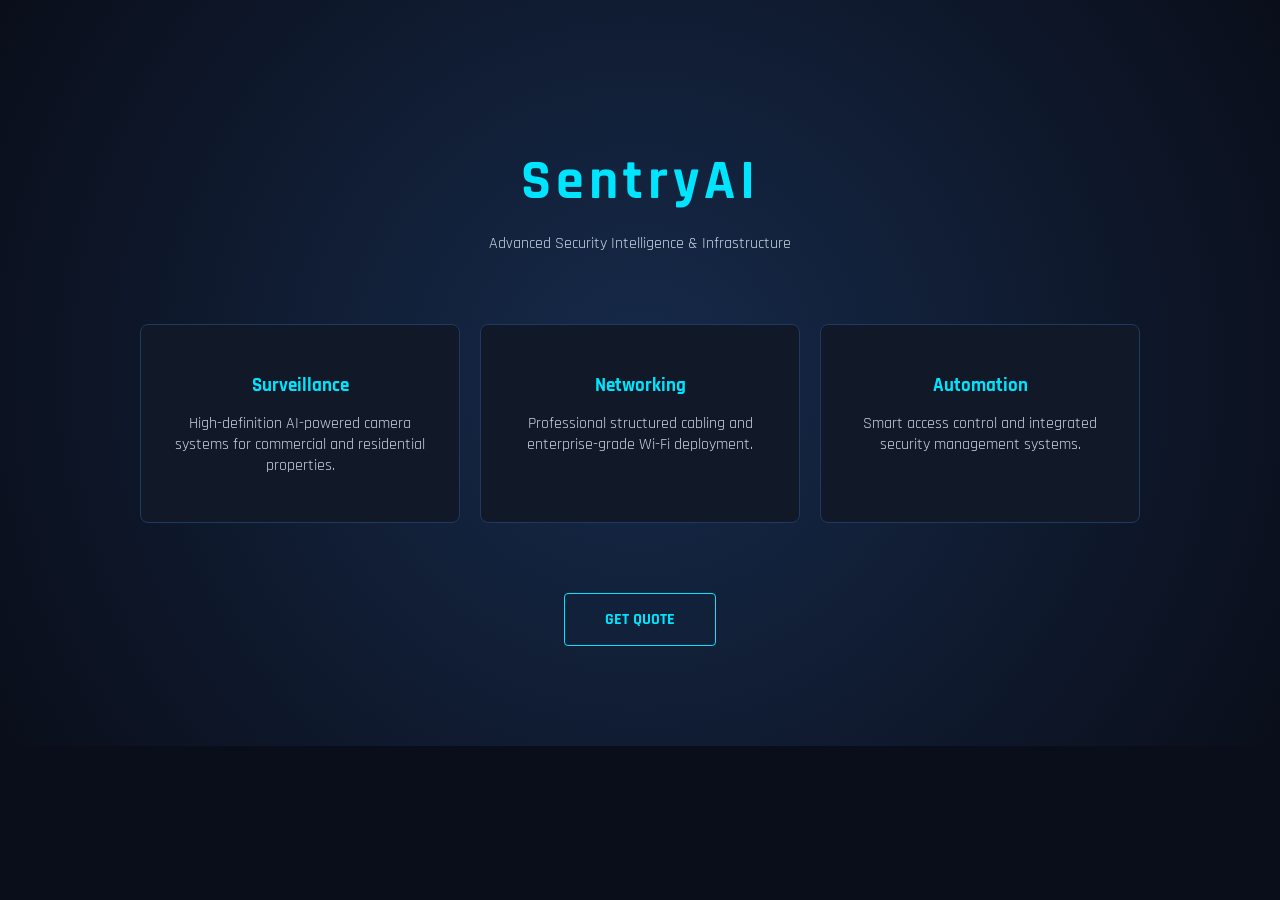
<file: index.html>
<!DOCTYPE html>
<html lang="en">
<head>
    <meta charset="UTF-8">
    <meta name="viewport" content="width=device-width, initial-scale=1.0">
    <title>SentryAI - Professional Security Solutions</title>
    <style>
        @import url('https://fonts.googleapis.com/css2?family=Rajdhani:wght@400;600;700&display=swap');
        :root { --primary: #00e5ff; --bg: #0a0e1a; --surface: #111827; --text: #c9d6e3; --border: #1e3a5f; }
        body { font-family: 'Rajdhani', sans-serif; background: var(--bg); color: var(--text); text-align: center; margin: 0; padding: 0; }
        .hero { padding: 100px 20px; background: radial-gradient(circle at center, #162a4a 0%, #0a0e1a 100%); }
        h1 { font-size: 3.5rem; color: var(--primary); letter-spacing: 5px; margin-bottom: 10px; }
        .services { display: grid; grid-template-columns: repeat(auto-fit, minmax(250px, 1fr)); gap: 20px; max-width: 1000px; margin: 50px auto; padding: 20px; }
        .service-card { background: var(--surface); border: 1px solid var(--border); padding: 30px; border-radius: 8px; }
        .service-card h3 { color: var(--primary); margin-bottom: 15px; }
        .btn-group { margin-top: 40px; display: flex; justify-content: center; gap: 20px; flex-wrap: wrap; }
        .btn { padding: 15px 40px; border: 1px solid var(--primary); color: var(--primary); text-decoration: none; font-weight: 700; border-radius: 4px; transition: 0.3s; text-transform: uppercase; }
        .btn:hover { background: var(--primary); color: #000; box-shadow: 0 0 20px rgba(0,229,255,0.4); }
    </style>
</head>
<body>
    <section class="hero">
        <h1>SentryAI</h1>
        <p>Advanced Security Intelligence & Infrastructure</p>
        <div class="services">
            <div class="service-card">
                <h3>Surveillance</h3>
                <p>High-definition AI-powered camera systems for commercial and residential properties.</p>
            </div>
            <div class="service-card">
                <h3>Networking</h3>
                <p>Professional structured cabling and enterprise-grade Wi-Fi deployment.</p>
            </div>
            <div class="service-card">
                <h3>Automation</h3>
                <p>Smart access control and integrated security management systems.</p>
            </div>
        </div>
        <div class="btn-group">
            <a href="calc-en.html" class="btn">Get Quote</a>
        </div>
    </section>
</body>
</html>
</file>
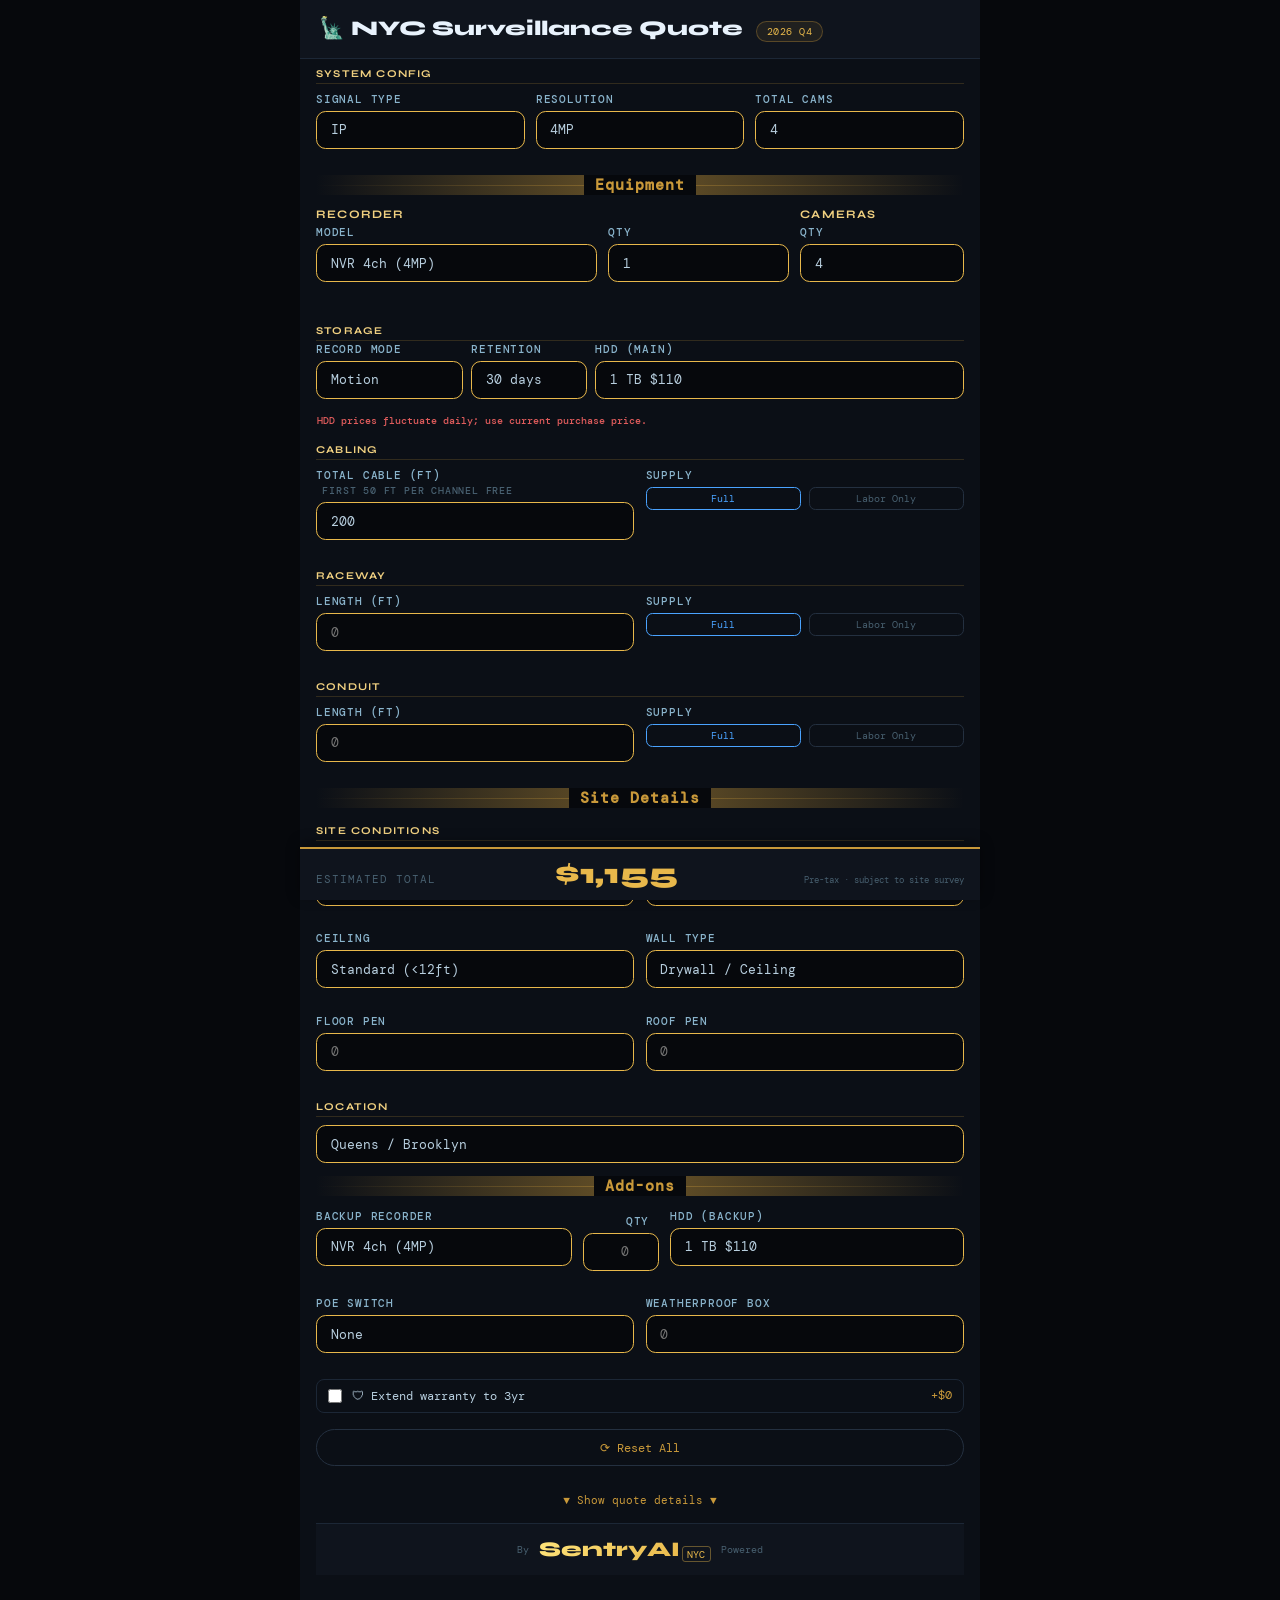
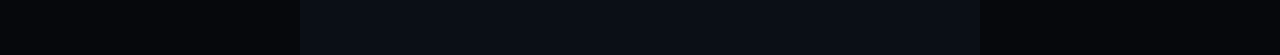
<file: camquote/index.html>
<!DOCTYPE html>
<html lang="en">
<head>
    <meta charset="UTF-8">
    <meta http-equiv="refresh" content="0; url=en.html">
    <title>Redirecting...</title>
    <script>
        window.location.href = "en.html";
    </script>
</head>
<body>
    <p>If you are not redirected, <a href="en.html">click here</a>.</p>
</body>
</html>
</file>
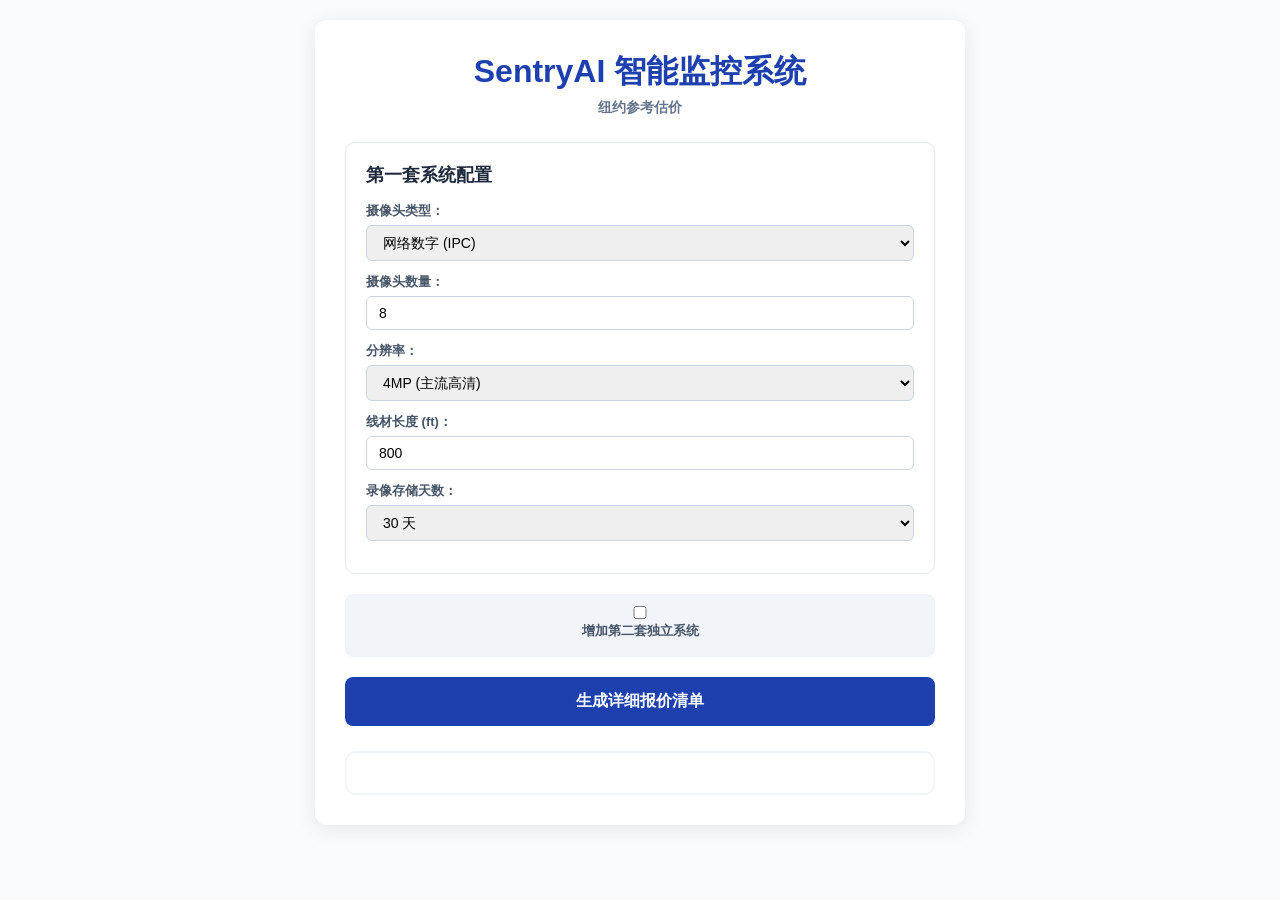
<file: v1/index.html>
<!DOCTYPE html>
<html lang="zh-CN">
<head>
    <meta charset="UTF-8">
    <meta name="viewport" content="width=device-width, initial-scale=1.0">
    <title>SentryAI - 智能监控报价</title>
    <link rel="stylesheet" href="style.css">
</head>
<body>
    <div class="container">
        <h1>SentryAI 智能监控系统</h1>
        <h2>纽约参考估价</h2>
        
        <div class="system-box">
            <h3>第一套系统配置</h3>
            <div class="form-group">
                <label>摄像头类型：</label>
                <select id="type1">
                    <option value="ipc" selected>网络数字 (IPC)</option>
                    <option value="coax">同轴模拟 (Coax)</option>
                </select>
            </div>
            <div class="form-group">
                <label>摄像头数量：</label>
                <input type="number" id="cameras1" value="8" min="1">
            </div>
            <div class="form-group">
                <label>分辨率：</label>
                <select id="res1">
                    <option value="1080p">1080P (入门)</option>
                    <option value="4mp" selected>4MP (主流高清)</option>
                    <option value="5mp">5MP (超清)</option>
                    <option value="4k">4K (极清)</option>
                </select>
            </div>
            <div class="form-group">
                <label>线材长度 (ft)：</label>
                <input type="number" id="cable1" value="800" min="0">
            </div>
            <div class="form-group">
                <label>录像存储天数：</label>
                <select id="days1">
                    <option value="7">7 天</option>
                    <option value="15">15 天</option>
                    <option value="30" selected>30 天</option>
                </select>
            </div>
        </div>

        <div class="checkbox-group">
            <label>
                <input type="checkbox" id="secondSystem" onchange="toggleSecondSystem()"> 增加第二套独立系统
            </label>
        </div>

        <div id="second-system-config" class="system-box" style="display:none;">
            <h3>第二套系统配置</h3>
            <div class="form-group">
                <label>摄像头类型：</label>
                <select id="type2">
                    <option value="ipc" selected>网络数字 (IPC)</option>
                    <option value="coax">同轴模拟 (Coax)</option>
                </select>
            </div>
            <div class="form-group">
                <label>摄像头数量：</label>
                <input type="number" id="cameras2" value="4" min="1">
            </div>
            <div class="form-group">
                <label>分辨率：</label>
                <select id="res2">
                    <option value="1080p">1080P (入门)</option>
                    <option value="4mp" selected>4MP (主流高清)</option>
                    <option value="5mp">5MP (超清)</option>
                    <option value="4k">4K (极清)</option>
                </select>
            </div>
            <div class="form-group">
                <label>线材长度 (ft)：</label>
                <input type="number" id="cable2" value="400" min="0">
            </div>
            <div class="form-group">
                <label>录像存储天数：</label>
                <select id="days2">
                    <option value="7">7 天</option>
                    <option value="15">15 天</option>
                    <option value="30" selected>30 天</option>
                </select>
            </div>
        </div>
        
        <button onclick="calculatePrice()">生成详细报价清单</button>
        
        <div id="result" class="result"></div>
    </div>

    <script src="script.js"></script>
</body>
</html>
</file>
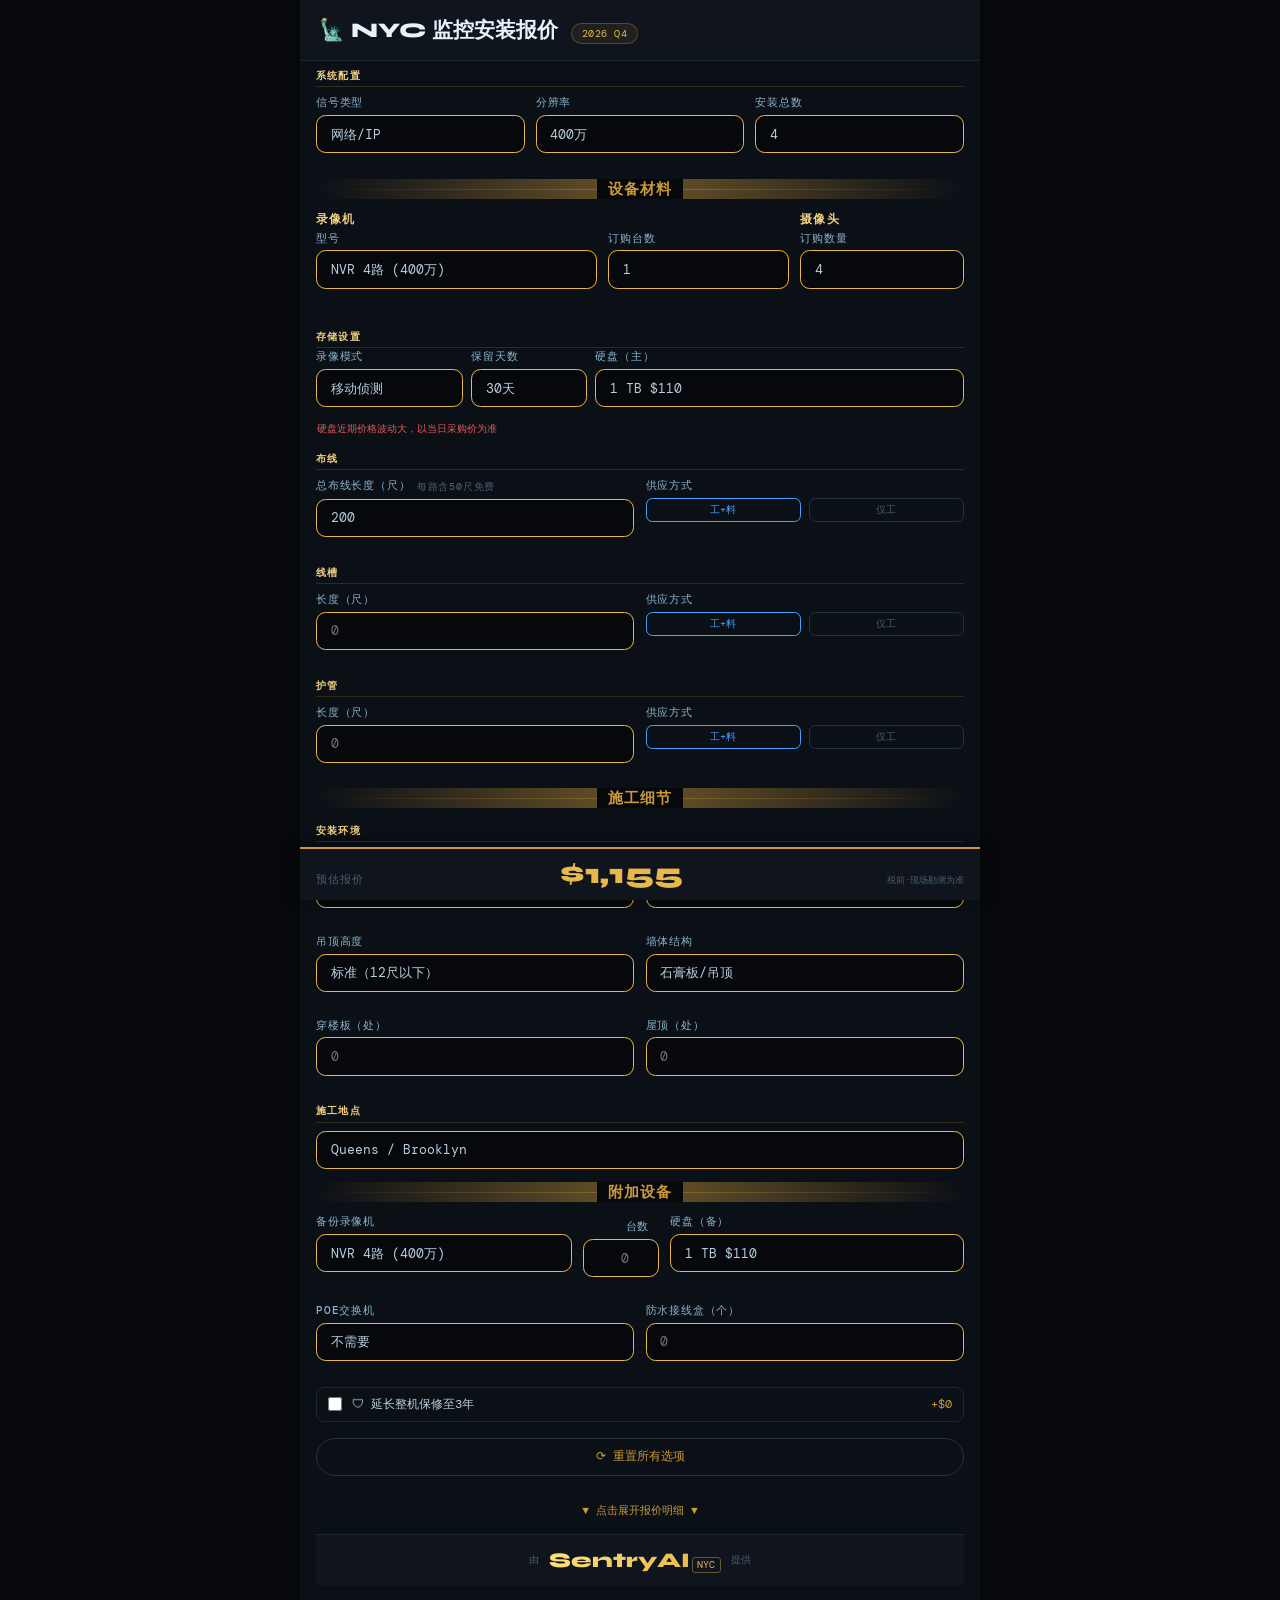
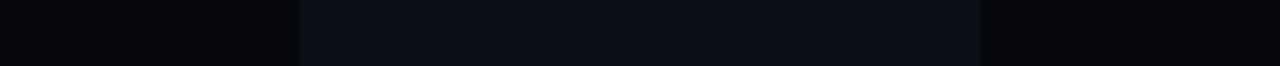
<file: zh.html>
<!DOCTYPE html>
<html lang="zh">
<head>
<meta charset="UTF-8">
<meta name="viewport" content="width=device-width, initial-scale=1.0, user-scalable=yes">
<title>NYC 监控安装报价</title>
<link href="https://fonts.googleapis.com/css2?family=DM+Mono:ital,wght@0,400;0,500;1,400&family=Syne:wght@700;800&display=swap" rel="stylesheet">
<style>
*,*::before,*::after{margin:0;padding:0;box-sizing:border-box}
:root{
  --bg:#06080c;--s0:#0b0f16;--s1:#0f141d;--s2:#141b26;
  --border:#1c2736;--bdr2:#243040;
  --gold:#c9993a;--goldbr:#e8b84b;
  --blue:#4aa3ff; --bluebr:#6fb9ff;
  --text:#b8cfdf;--muted:#486070;--dim:#253545;
  --green:#5bc98a;--red:#e05c5c;
  --mono:'DM Mono',monospace;--head:'Syne',sans-serif;
}
body{background:var(--bg);color:var(--text);font-family:var(--mono);min-height:100vh;padding:0;margin:0}
.shell{max-width:680px;margin:0 auto;background:var(--s0);min-height:100vh;display:flex;flex-direction:column;position:relative}
.hdr{background:var(--s1);padding:1rem 1.2rem;border-bottom:1px solid var(--border);display:flex;align-items:baseline;gap:0.8rem;flex-wrap:wrap;position:sticky;top:0;z-index:10}
.hdr-title{font-family:var(--head);font-size:1.3rem;font-weight:800;color:#e8f2fc}
.tag{font-size:.6rem;padding:.18rem .6rem;border-radius:20px;background:#c9993a18;border:.5px solid #c9993a55;color:var(--goldbr);letter-spacing:.5px}
.main{padding:0 1rem 80px 1rem;flex:1}
.slabel{font-family:var(--head);font-size:.65rem;font-weight:700;text-transform:uppercase;letter-spacing:1.2px;color:#f0d080;margin:1rem 0 .5rem;padding-bottom:.2rem;border-bottom:1px solid #c9993a33}
.slabel:first-child{margin-top:.5rem}
.field{margin-bottom:.8rem}
.field>span{display:block;font-size:.68rem;color:#8ab4cc;text-transform:uppercase;letter-spacing:.8px;margin-bottom:.3rem;font-weight:500}
select,input[type=number],input[type=text]{width:100%;background:var(--bg);border:1px solid var(--goldbr);border-radius:.6rem;padding:.6rem .85rem;font-size:.83rem;font-family:var(--mono);color:var(--text);appearance:none}
select:focus,input:focus{outline:none;border-color:var(--gold)}
.hint{font-size:.62rem;color:var(--muted);margin-top:.2rem;line-height:1.4}
.hint-inline{font-size:.62rem;color:var(--muted);margin-left:.4rem;vertical-align:middle;display:inline-block;}
.hint-warn{font-size:.62rem;color:#c9993a;margin-top:.2rem}
.hint-alert{font-size:.62rem;color:var(--red);margin-top:.2rem;font-weight:500}
.field-row2{display:grid;grid-template-columns:1fr 1fr;gap:.7rem;margin-bottom:.8rem}
/* three-column rows for compact groups */
.field-row3{display:grid;grid-template-columns:1fr 1fr 1fr;gap:.7rem;margin-bottom:.8rem}
.field-row4{display:grid;grid-template-columns:1fr 1fr 1fr;gap:.7rem;margin-bottom:.8rem}
.field-row-compact{display:grid;grid-template-columns:1.4fr 0.8fr 1fr;gap:.7rem;margin-bottom:.8rem}
.field-row-section{display:grid;grid-template-columns:1fr 1fr;gap:.7rem;margin-bottom:.25rem}
.section-title{display:block;font-family:var(--head);font-size:.72rem;font-weight:700;text-transform:uppercase;letter-spacing:1.2px;color:#f0d080}
.section-divider{height:1px;margin:.3rem 0 1rem;background:linear-gradient(90deg,transparent,rgba(201,153,58,.5),transparent);position:relative}
.section-divider::before{content:'⋯';position:absolute;top:-.55rem;left:50%;transform:translateX(-50%);color:var(--gold);background:var(--bg);padding:0 .3rem;font-size:.8rem}
.section-divider.section-divider-label{height:auto;margin:.8rem 0;display:flex;justify-content:center;align-items:center;position:relative;color:var(--gold);font-size:.92rem;font-weight:700;letter-spacing:1px;}
.section-divider.section-divider-label::before{content:none}
.section-divider.section-divider-label::after{content:'';position:absolute;left:0;right:0;top:50%;height:1px;background:linear-gradient(90deg,transparent,rgba(201,153,58,.4),transparent);z-index:0}
.section-divider.section-divider-label span{position:relative;z-index:1;padding:0 .7rem;background:var(--bg);}
.checks{display:flex;flex-direction:column;gap:.5rem}
.chk{display:flex;align-items:center;gap:.6rem;font-size:.78rem;color:var(--text);cursor:pointer;padding:.5rem .7rem;border-radius:.5rem;border:1px solid var(--border)}
.chk:hover{border-color:var(--bdr2)}
.chk input{accent-color:var(--goldbr);width:14px;height:14px}
.chk-price{margin-left:auto;color:var(--gold);font-size:.72rem}
.warehouse-extra{display:none;background:var(--s2);border:1px solid var(--border);border-radius:.7rem;padding:.7rem .8rem;margin-bottom:.8rem}
.warehouse-extra.show{display:block}
.btn-reset{width:100%;margin:1rem 0 1.2rem;padding:.6rem;background:transparent;border:1px solid var(--bdr2);border-radius:2rem;color:var(--gold);font-family:var(--mono);font-size:.75rem;cursor:pointer}
.btn-reset:hover{border-color:var(--goldbr);background:#c9993a0d}
.price-bar{position:fixed;bottom:0;left:0;right:0;max-width:680px;margin:0 auto;background:var(--s1);border-top:2px solid var(--gold);padding:0.7rem 1rem;display:flex;justify-content:space-between;align-items:baseline;z-index:20;box-shadow:0 -4px 12px rgba(0,0,0,0.4)}
.total-lbl{font-size:.7rem;color:var(--muted);letter-spacing:1px;text-transform:uppercase}
.total-num{font-family:var(--head);font-size:1.8rem;font-weight:800;color:var(--goldbr);line-height:1}
.total-note{font-size:.55rem;color:var(--muted);margin-left:.5rem}
.breakdown{margin-top:.5rem;width:100%;border-collapse:collapse;background:var(--s2);border-radius:.8rem;overflow:hidden}
.br-head td{font-family:var(--head);font-size:.6rem;font-weight:700;text-transform:uppercase;letter-spacing:1px;color:var(--gold);padding:.6rem 0 .2rem;border-bottom:1px solid var(--bdr2)}
.br-row td{padding:.35rem 0;border-bottom:1px solid var(--border);font-size:.75rem}
.br-label{color:var(--muted)}
.br-amt{text-align:right;font-weight:500;color:var(--text)}
.br-amt.zero{color:var(--dim)}
.br-amt.accent{color:var(--goldbr)}
.br-sub td{padding:.5rem 0;border-top:1px solid var(--bdr2);font-size:.78rem;font-weight:500}
.est-box{background:var(--s2);border:1px solid var(--border);border-radius:.8rem;padding:.8rem;margin:1rem 0}
.est-item{display:flex;justify-content:space-between;align-items:baseline;margin-bottom:.4rem}
.est-lbl{font-size:.65rem;color:var(--muted)}
.est-val{font-size:.9rem;color:var(--goldbr);font-weight:500}
.logo-footer{border-top:1px solid var(--border);padding:.8rem;background:var(--s1);display:flex;justify-content:center;align-items:center;gap:.6rem;margin-top:1rem}
.logo-by,.logo-provide{font-size:.65rem;color:var(--muted)}
.sentryai-wordmark{display:inline-flex;align-items:flex-end}
.s-sentry{font-family:'Syne',sans-serif;font-weight:800;font-size:1.3rem;background:linear-gradient(130deg,#ffe47a,#e8b84b);-webkit-background-clip:text;-webkit-text-fill-color:transparent}
.s-ai{font-family:var(--mono);font-size:.6rem;color:var(--goldbr);margin-left:.1rem;border:.5px solid #e8b84b66;border-radius:3px;padding:.02rem .3rem}
.footnote{background:var(--bg);border-top:1px solid var(--border);padding:.5rem;font-size:.55rem;color:var(--muted);text-align:center}
.detail-toggle{text-align:center;margin:0.5rem 0;cursor:pointer;color:var(--gold);font-size:.7rem}
.detail-collapse{display:none}
.red-warning{color:var(--red);font-size:.65rem;margin-top:.3rem;font-weight:500}
.supply-select{display:flex;gap:.5rem;margin-top:.3rem}
.supply-option{flex:1;text-align:center;padding:.25rem;border-radius:.4rem;border:1px solid var(--bdr2);font-size:.65rem;cursor:pointer;background:transparent;color:var(--muted)}
.supply-option.active{border-color:var(--blue);background:transparent;color:var(--blue)}
</style>
</head>
<body>
<div class="shell">
<header class="hdr">
  <span class="hdr-title">🗽 NYC 监控安装报价</span>
  <span class="tag" id="tagDate"></span>
</header>

<div class="main">
  <!-- 系统配置 -->
  <div class="slabel">系统配置</div>
  <div class="field-row4">
    <div class="field">
      <span>信号类型</span>
      <select id="camType">
        <option value="ip">网络/IP</option>
        <option value="coax">同轴/模拟</option>
      </select>
    </div>
    <div class="field">
      <span>分辨率</span>
      <select id="resolution">
        <option value="2mp">200万</option>
        <option value="4mp" selected>400万</option>
        <option value="8mp">800万</option>
      </select>
    </div>
    <div class="field">
      <span>安装总数</span>
      <input type="number" id="camCount" min="0" max="256" value="4">
    </div>
  </div>
  <div class="section-divider section-divider-label"><span>设备材料</span></div>

  <!-- 录像机/摄像头 -->
  <div class="field-row-section" style="grid-template-columns:1.3fr 0.45fr; align-items:center; gap:.7rem;">
    <div class="section-title">录像机</div>
    <div class="section-title">摄像头</div>
  </div>
  <div class="field-row2" style="grid-template-columns:1.3fr 0.45fr; margin-bottom:.2rem;">
    <div class="field">
      <div class="field-row-compact" style="grid-template-columns:0.7fr 0.45fr;">
        <div class="field">
          <span>型号</span>
          <select id="recorderModel"></select>
        </div>
        <div class="field" style="align-self:flex-end;">
          <span style="white-space:nowrap;">订购台数</span>
          <input type="number" id="recorderQtyMain" min="0" max="1" value="1" step="1">
        </div>
      </div>
    </div>
    <div class="field">
      <span>订购数量</span>
      <input type="number" id="cameraBuyQty" min="0" max="256" value="4" step="1">
    </div>
  </div>

  <!-- 存储设置 -->
  <div class="slabel" style="margin:.1rem 0 .05rem">存储设置</div>
  <div class="field-row3" style="grid-template-columns:0.7fr 0.55fr 1.75fr; gap:.5rem;">
    <div class="field">
      <span>录像模式</span>
      <select id="recordMode">
        <option value="motion" selected>移动侦测</option>
        <option value="continuous">连续录像</option>
      </select>
    </div>
    <div class="field">
      <span>保留天数</span>
      <select id="retainDays">
        <option value="15">15天</option>
        <option value="30" selected>30天</option>
        <option value="60">60天</option>
      </select>
    </div>
    <div class="field">
      <span>硬盘（主）</span>
      <select id="hdd"></select>
    </div>
  </div>
  <div class="red-warning" style="margin:-0.65rem .05rem .35rem .05rem;">硬盘近期价格波动大，以当日采购价为准</div>

  <!-- 布线 -->
  <div class="slabel">布线</div>
  <div class="field-row2">
    <div class="field">
      <span>总布线长度（尺）<span class="hint-inline" id="cableHint">每路含50尺免费</span></span>
      <input type="number" id="totalCableFt" min="0" value="200" step="10">
    </div>
    <div class="field">
      <span>供应方式</span>
      <div class="supply-select" id="cableSupplyGroup">
        <div class="supply-option active" data-cable="full">工+料</div>
        <div class="supply-option" data-cable="self">仅工</div>
      </div>
    </div>
  </div>

  <!-- 线槽 -->
  <div class="slabel">线槽</div>
  <div class="field-row2">
    <div class="field">
      <span>长度（尺）</span>
      <input type="number" id="mouldingFt" min="0" value="" placeholder="0" step="10">
    </div>
    <div class="field">
      <span>供应方式</span>
      <div class="supply-select" id="mouldSupplyGroup">
        <div class="supply-option active" data-mould="full">工+料</div>
        <div class="supply-option" data-mould="self">仅工</div>
      </div>
    </div>
  </div>

  <!-- 护管 -->
  <div class="slabel">护管</div>
  <div class="field-row2">
    <div class="field">
      <span>长度（尺）</span>
      <input type="number" id="pipeFt" min="0" value="" placeholder="0" step="10">
    </div>
    <div class="field">
      <span>供应方式</span>
      <div class="supply-select" id="pipeSupplyGroup">
        <div class="supply-option active" data-pipe="full">工+料</div>
        <div class="supply-option" data-pipe="self">仅工</div>
      </div>
    </div>
  </div>
  <div class="section-divider section-divider-label"><span>施工细节</span></div>

  <!-- 安装环境 -->
  <div class="slabel">安装环境</div>
  <div class="field-row2">
    <div class="field">
      <span>场所类型</span>
      <select id="siteType">
        <option value="house">独立屋/商铺</option>
        <option value="apartment">公寓楼</option>
        <option value="office">办公室</option>
        <option value="warehouse">仓库/厂房</option>
      </select>
    </div>
    <div class="field">
      <span>施工状态</span>
      <select id="siteStatus">
        <option value="0.9">装修中</option>
        <option value="1.0" selected>已装修</option>
        <option value="1.1">有住户</option>
        <option value="1.2">营业中</option>
      </select>
    </div>
  </div>
  <div class="warehouse-extra" id="warehouseExtra">
    <div class="field" style="margin-bottom:0">
      <span>货架 / 障碍物</span>
      <select id="rackFactor">
        <option value="1.0">无货架 / 空旷</option>
        <option value="1.2">有货架 / 障碍物</option>
      </select>
    </div>
  </div>
  <div class="field-row2">
    <div class="field">
      <span>吊顶高度</span>
      <select id="ceilHeight">
        <option value="0">标准（12尺以下）</option>
        <option value="300">中高（12-17尺）+$300</option>
        <option value="lift">超高（17尺以上）需另计</option>
      </select>
    </div>
    <div class="field">
      <span>墙体结构</span>
      <select id="wallType">
        <option value="soft">石膏板/吊顶</option>
        <option value="tile">瓷砖墙 +$50/路</option>
        <option value="hard">混凝土/金属 +$30/路</option>
        <option value="siding">外墙挂板</option>
      </select>
    </div>
  </div>
  <div class="field" id="sidingField" style="display:none">
    <span>外墙挂板长度（尺）</span>
    <input type="number" id="sidingFt" min="0" value="" placeholder="0" step="10">
    <div class="hint">$0.5 / 尺</div>
  </div>
  <!-- 穿透（楼板 / 屋顶） -->
  <div class="field-row2">
    <div class="field">
      <span>穿楼板（处）</span>
      <input type="number" id="floorPen" min="0" value="" placeholder="0" step="1">
    </div>
    <div class="field">
      <span>屋顶（处）</span>
      <input type="number" id="roofPen" min="0" value="" placeholder="0" step="1">
    </div>
  </div>
  <div class="hint-alert" id="liftHint" style="display:none">⚠ 需高空作业车，费用 $2,000 起，请来电确认</div>

  <!-- 施工地点 -->
  <div class="slabel">施工地点</div>
  <div class="field">
    <select id="borough">
      <option value="0">Queens / Brooklyn</option>
      <option value="20">Staten Island / Bronx +$20</option>
      <option value="100">Manhattan +$100</option>
      <option value="50">25–50 英里 +$50</option>
      <option value="150">50 英里以上 +$150</option>
    </select>
  </div>

  <div class="section-divider section-divider-label"><span>附加设备</span></div>
  <div class="field-row-compact" style="grid-template-columns:1.35fr 0.4fr 1.55fr;">
    <div class="field">
      <span>备份录像机</span>
      <select id="recorderModel2"></select>
    </div>
    <div class="field" style="text-align:right;">
      <span style="display:inline-block;transform:translateX(-0.9em);">台数</span>
      <input type="number" id="recorderQty2" min="0" max="1" value="" placeholder="0" step="1" style="text-align:right;">
    </div>
    <div class="field">
      <span>硬盘（备）</span>
      <select id="hdd2"></select>
    </div>
  </div>
  <div class="field-row2">
    <div class="field">
      <span>PoE交换机</span>
      <select id="poeSwitch">
        <option value="0">不需要</option>
        <option value="65">4路 $65</option>
        <option value="95">8路 $95</option>
        <option value="145">16路 $145</option>
      </select>
    </div>
    <div class="field">
      <span>防水接线盒（个）</span>
      <input type="number" id="weatherBox" min="0" value="" placeholder="0" step="1">
    </div>
  </div>
  <div class="checks">
    <label class="chk">
      <input type="checkbox" id="chkWarranty">
      🛡 延长整机保修至3年
      <span class="chk-price" id="warrantyPrice">按录像机50%计算</span>
    </label>
  </div>

  <button class="btn-reset" id="btnReset">⟳ 重置所有选项</button>

  <!-- 施工预估 -->
  <!-- 明细折叠 -->
  <div class="detail-toggle" id="toggleDetail">▼ 点击展开报价明细 ▼</div>
  <div id="detailPanel" class="detail-collapse">
    <table class="breakdown">
      <tr class="br-head"><td colspan="2">设备</td></tr>
      <tr class="br-row"><td class="br-label">录像机<span id="lblRec"></span></td><td class="br-amt" id="valRec">—</td></tr>
       <tr class="br-row" id="rowRec2" style="display:none"><td class="br-label">备份录像机<span id="lblRec2"></span></td><td class="br-amt" id="valRec2">—</td></tr>
      <tr class="br-row"><td class="br-label">摄像头<span id="lblCam"></span></td><td class="br-amt" id="valCam">—</td></tr>
      <tr class="br-row"><td class="br-label">硬盘<span id="lblHdd"></span></td><td class="br-amt" id="valHdd">—</td></tr>
      <tr class="br-row" id="rowHdd2" style="display:none"><td class="br-label">备机硬盘<span id="lblHdd2"></span></td><td class="br-amt" id="valHdd2">—</td></tr>
      <tr class="br-sub"><td class="br-label">设备小计</td><td class="br-amt accent" id="valEquipSub">—</td></tr>
      <tr class="br-head"><td colspan="2">人工</td></tr>
      <tr class="br-row"><td class="br-label">基础出工</td><td class="br-amt" id="valBase">—</td></tr>
      <tr class="br-row"><td class="br-label"><span id="lblCamCount">0</span> 路 × $95</td><td class="br-amt" id="valLaborBase">—</td></tr>
      <tr class="br-row" id="rowLaborAdj"><td class="br-label">环境系数</td><td class="br-amt" id="valLaborAdj">—</td></tr>
      <tr class="br-row" id="rowEstDays"><td class="br-label">工时</td><td class="br-amt" id="valEstDays">—</td></tr>
      <tr class="br-row" id="rowWall"><td class="br-label">墙体附加</td><td class="br-amt" id="valWall">—</td></tr>
      <tr class="br-row" id="rowCeil"><td class="br-label">吊顶附加</td><td class="br-amt" id="valCeil">—</td></tr>
      <tr class="br-head"><td colspan="2">布线附加</td></tr>
      <tr class="br-row" id="rowOverrun"><td class="br-label">超出布线</td><td class="br-amt" id="valOverrun">—</td></tr>
      <tr class="br-row" id="rowMoulding"><td class="br-label">线槽</td><td class="br-amt" id="valMoulding">—</td></tr>
      <tr class="br-row" id="rowPipe"><td class="br-label">护管</td><td class="br-amt" id="valPipe">—</td></tr>
      <tr class="br-row" id="rowSiding"><td class="br-label">外墙挂板</td><td class="br-amt" id="valSiding">—</td></tr>
      <tr class="br-row" id="rowFloorPen"><td class="br-label">穿楼板</td><td class="br-amt" id="valFloorPen">—</td></tr>
      <tr class="br-row" id="rowRoofPen" style="display:none"><td class="br-label">屋顶穿透</td><td class="br-amt" id="valRoofPen">—</td></tr>
      <tr class="br-head"><td colspan="2">附加服务</td></tr>
      <tr class="br-row" id="rowPoe"><td class="br-label">PoE交换机</td><td class="br-amt" id="valPoe">—</td></tr>
      <tr class="br-row" id="rowWeather"><td class="br-label">防水接线盒</td><td class="br-amt" id="valWeather">—</td></tr>
      <tr class="br-row" id="rowWarranty"><td class="br-label">延保3年</td><td class="br-amt" id="valWarranty">—</td></tr>
      <tr class="br-head"><td colspan="2">施工地点附加</td></tr>
      <tr class="br-row" id="rowBorough"><td class="br-label" id="lblBorough">—</td><td class="br-amt" id="valBorough">—</td></tr>
    </table>
  </div>

  <div class="logo-footer"><span class="logo-by">由</span><div class="sentryai-wordmark"><span class="s-sentry">SentryAI</span><span class="s-ai">NYC</span></div><span class="logo-provide">提供</span></div>
</div>

<!-- 底部固定总价栏 -->
<div class="price-bar">
  <span class="total-lbl">预估报价</span>
  <span class="total-num" id="totalPrice">$0</span>
  <span class="total-note">税前·现场勘测为准</span>
</div>
</div>

<script>
// ── Price table ──────────────────────────────────────────────────────────────
// Keys are the SECOND column; parsed by parts[1]
var PRICES = {
  ip_2mp:    75,
  ip_4mp:    105,
  ip_8mp:    165,
  coax_2mp:  60,
  coax_4mp:  85,
  coax_8mp:  130,
  // per-resolution recorder pricing (NVR / DVR) — channel x resolution
  nvr_4ch_2mp: 75,
  nvr_4ch_4mp: 95,
  nvr_4ch_8mp: 130,
  nvr_8ch_2mp: 130,
  nvr_8ch_4mp: 165,
  nvr_8ch_8mp: 220,
  nvr_16ch_2mp:210,
  nvr_16ch_4mp:265,
  nvr_16ch_8mp:350,
  nvr_32ch_2mp:340,
  nvr_32ch_4mp:420,
  nvr_32ch_8mp:520,
  dvr_4ch_2mp: 70,
  dvr_4ch_4mp: 85,
  dvr_4ch_8mp: 120,
  dvr_8ch_2mp: 115,
  dvr_8ch_4mp: 140,
  dvr_8ch_8mp: 190,
  dvr_16ch_2mp:185,
  dvr_16ch_4mp:230,
  dvr_16ch_8mp:300,
  dvr_32ch_2mp:305,
  dvr_32ch_4mp:380,
  dvr_32ch_8mp:450,
  nvr_4ch:   95,
  nvr_8ch:   165,
  nvr_16ch:  265,
  nvr_32ch:  420,
  dvr_4ch:   85,
  dvr_8ch:   140,
  dvr_16ch:  230,
  dvr_32ch:  380,
  hdd_1t:    110,
  hdd_2t:    130,
  hdd_4t:    220,
  hdd_6t:    260,
  hdd_8t:    310,
  hdd_16t:   620,
  hdd_32t:   890,
  hdd_64t:   1650,
  hdd_128t:  2900,
  roof_pen:  100,
  base_fee:  150,
  labor_per_cam: 95,
  weather_box:   65,
  floor_pen:     250,
  // FIX: keys now match exactly what pr() looks up
  overrun_full:  1.5,
  overrun_self:  1.2,
  mould_full:    6,
  mould_self:    3,
  pipe_full:     12.5,
  pipe_self:     10,
  siding_ft:     0.5,
  wall_tile:     50,
  wall_hard:     30,
  ceil_high:     300
};

function pr(key){ return PRICES[key] || 0; }
function fmt(n){ return '$' + Math.round(n).toLocaleString(); }
function $(id){ return document.getElementById(id); }
function show(id, v){ var e=$(id); if(e) e.style.display = v ? '' : 'none'; }

// ── Recorder channel options (4/8/16/32) and per-resolution pricing handled in PRICES
var REC_CHANNELS = [4,8,16,32];
var HDD_OPTIONS = [
  {key:'hdd_no',   tb:0,   label:'无硬盘 / 自备'},
  {key:'hdd_1t',   tb:1,   label:'1 TB'},
  {key:'hdd_2t',   tb:2,   label:'2 TB'},
  {key:'hdd_4t',   tb:4,   label:'4 TB'},
  {key:'hdd_6t',   tb:6,   label:'6 TB'},
  {key:'hdd_8t',   tb:8,   label:'8 TB'},
  {key:'hdd_16t',  tb:16,  label:'16 TB (8TB×2)'},
  {key:'hdd_32t',  tb:32,  label:'32 TB (NAS)'},
  {key:'hdd_64t',  tb:64,  label:'64 TB (NAS)'},
  {key:'hdd_128t', tb:128, label:'128 TB (NAS)'}
];

var cableSupply = 'full';
var mouldSupply = 'full';
var pipeSupply  = 'full';
var cameraBuyEdited = false;
var recorderModelEdited = false;

// ── Populate selects ─────────────────────────────────────────────────────────
function populateRecorderSelect(){
  var type = $('camType').value;
  var res  = $('resolution').value;
  var kind = (type === 'ip' ? 'nvr' : 'dvr');
  var sel1 = $('recorderModel');
  var sel2 = $('recorderModel2');
  var prev1 = sel1.value, prev2 = sel2 ? sel2.value : null;
  sel1.innerHTML = '';
  if(sel2) sel2.innerHTML = '';
  for(var i = 0; i < REC_CHANNELS.length; i++){
    var ch = REC_CHANNELS[i];
    var key = kind + '_' + ch + 'ch_' + res;
    var label = (kind === 'nvr' ? 'NVR ' : 'DVR ') + ch + '路 (' + (res === '2mp' ? '200万' : res === '4mp' ? '400万' : '800万') + ')';
    var opt = document.createElement('option');
    opt.value = key;
    opt.textContent = label;
    sel1.appendChild(opt);
    if(sel2){
      var opt2 = opt.cloneNode(true);
      sel2.appendChild(opt2);
    }
  }
  if(prev1 && Array.from(sel1.options).some(function(o){ return o.value === prev1; })) sel1.value = prev1;
  if(prev2 && sel2 && Array.from(sel2.options).some(function(o){ return o.value === prev2; })) sel2.value = prev2;
}

function buildHddSelect(){
  var sel = $('hdd');
  var sel2 = $('hdd2');
  sel.innerHTML = '';
  if(sel2) sel2.innerHTML = '';
  for(var i = 0; i < HDD_OPTIONS.length; i++){
    var opt = document.createElement('option');
    opt.value = HDD_OPTIONS[i].key;
    opt.textContent = HDD_OPTIONS[i].label + ' $' + pr(HDD_OPTIONS[i].key);
    sel.appendChild(opt);
    if(sel2){
      var opt2 = opt.cloneNode(true);
      sel2.appendChild(opt2);
    }
  }
}

function calcNeededTB(n, res, mode, days){
 var kbps = {'2mp':1000, '4mp':2000, '8mp':4000}[res] || 2000;
 var ratio = (mode === 'motion' ? 0.3 : 1.0);
 // kbps -> bits -> bytes -> TB
 return n * kbps * 1000 * 86400 * days / 8 / 1000000000000 * ratio;
}

function autoSelectHdd(){
  var n    = Math.max(0, parseInt($('camCount').value) || 0);
  var res  = $('resolution').value;
  var mode = $('recordMode').value;
  var days = parseInt($('retainDays').value) || 30;
  var needed = calcNeededTB(n, res, mode, days);
  var pick = HDD_OPTIONS[0];
  for(var i = 0; i < HDD_OPTIONS.length; i++){
    if(HDD_OPTIONS[i].tb >= needed && HDD_OPTIONS[i].key !== 'hdd_no'){ pick = HDD_OPTIONS[i]; break; }
  }
  buildHddSelect();
  $('hdd').value = pick.key;
  if($('hdd2')) $('hdd2').value = pick.key;
}

function autoSelectRecorderModel(){
  if(recorderModelEdited) return;
  var n = Math.max(0, parseInt($('camCount').value) || 0);
  var sel = $('recorderModel');
  if(!sel || !sel.options.length) return;
  for(var i = 0; i < sel.options.length; i++){
    var match = sel.options[i].value.match(/_(\d+)ch_/);
    var ch = match ? parseInt(match[1], 10) : NaN;
    if(!isNaN(ch) && ch >= Math.max(1, n)){
      sel.value = sel.options[i].value;
      return;
    }
  }
  sel.value = sel.options[sel.options.length - 1].value;
}

function updateCableDefault(){
  var n = Math.max(0, parseInt($('camCount').value) || 0);
  var defLen = n * 50;
  $('totalCableFt').value = defLen;
  $('cableHint').innerHTML = '每路含50尺免费';
}

function estWorkDays(n){
  if(n <= 0) return '0 小时';
  // 每4路 = 1 天 = 8 小时，按0.25天（2小时）粒度向上取整并以小时显示
  var days = n / 4;
  var quarters = Math.ceil(days * 4 - 1e-9);
  var roundedDays = quarters / 4;
  var hours = Math.round(roundedDays * 8);
  return hours + ' 小时';
}

// ── Main compute ─────────────────────────────────────────────────────────────
function compute(){
  var camType = $('camType').value;
  var res     = $('resolution').value;
  var n       = Math.max(0, parseInt($('camCount').value) || 0);

  // Camera purchase
  var camKey  = (camType === 'ip' ? 'ip_' : 'coax_') + res;
  var camUnit = pr(camKey);
  var camBuy  = Math.max(0, parseInt($('cameraBuyQty').value) || 0);
  var camCost = camBuy * camUnit;

  // Recorder purchase (主机 + 备机)
  var recKey1  = $('recorderModel').value;
  var recUnit1 = pr(recKey1);
  var recQty1  = Math.max(0, parseInt($('recorderQtyMain').value) || 0);
  var recCost1 = recQty1 * recUnit1;

  var recKey2  = $('recorderModel2') ? $('recorderModel2').value : null;
  var recUnit2 = recKey2 ? pr(recKey2) : 0;
  var recQty2  = Math.max(0, parseInt($('recorderQty2') ? $('recorderQty2').value : 0) || 0);
  var recCost2 = recQty2 * recUnit2;

  // HDD (主机 + 备机)
  var hddKey  = $('hdd').value;
  var hddUnit = pr(hddKey);
  var hddCost1 = (hddKey === 'hdd_no' ? 0 : hddUnit) * recQty1;
  var hddKey2 = $('hdd2') ? $('hdd2').value : 'hdd_no';
  var hddUnit2 = pr(hddKey2);
  var hddCost2 = (hddKey2 === 'hdd_no' ? 0 : hddUnit2) * recQty2;

  var recCost = recCost1 + recCost2;
  var hddCost = hddCost1 + hddCost2;
  var equipSub = recCost + camCost + hddCost;

  // Add-ons
  var poeFee    = parseFloat($('poeSwitch').value) || 0;
  var weatherN  = Math.max(0, parseInt($('weatherBox').value) || 0);
  var weatherCost = weatherN * pr('weather_box');
  equipSub += poeFee + weatherCost;

  // Labor
  var baseFee   = pr('base_fee');
  var perCam    = pr('labor_per_cam');
  var laborRaw  = baseFee + perCam * n;
  var sceneFac  = {house:1.0, apartment:1.2, office:0.9, warehouse:1.3}[$('siteType').value] || 1.0;
  var statusFac = parseFloat($('siteStatus').value) || 1;
  var rackFac   = ($('siteType').value === 'warehouse' ? parseFloat($('rackFactor').value) || 1 : 1);
  var totalFac  = sceneFac * statusFac * rackFac;
  var laborAdj  = Math.round(laborRaw * totalFac);

  // Wall surcharge
  var wallType = $('wallType').value;
  var wallFee  = (wallType === 'tile' ? pr('wall_tile') * n : wallType === 'hard' ? pr('wall_hard') * n : 0);

  // Ceiling surcharge
  var ceilFee = ($('ceilHeight').value === '300' ? pr('ceil_high') : 0);

  // Siding
  var sidingFt  = (wallType === 'siding' ? Math.max(0, parseFloat($('sidingFt').value) || 0) : 0);
  var sidingFee = sidingFt * pr('siding_ft');

  // Floor penetration — FIX: element now exists in HTML
  var floorPenN   = Math.max(0, parseInt($('floorPen').value) || 0);
  var floorPenFee = floorPenN * pr('floor_pen');

  // Cable overrun — FIX: key names corrected
  var totalCable   = Math.max(0, parseFloat($('totalCableFt').value) || 0);
  var includedCable = n * 50;
  var overrunFt    = Math.max(0, totalCable - includedCable);
  var overrunRate  = (cableSupply === 'self' ? pr('overrun_self') : pr('overrun_full'));
  var overrunCost  = overrunFt * overrunRate;

  // Moulding — FIX: key names corrected
  var mouldFt   = Math.max(0, parseFloat($('mouldingFt').value) || 0);
  var mouldRate = (mouldSupply === 'self' ? pr('mould_self') : pr('mould_full'));
  var mouldCost = mouldFt * mouldRate;

  // Conduit — FIX: key names corrected
  var pipeFt   = Math.max(0, parseFloat($('pipeFt').value) || 0);
  var pipeRate = (pipeSupply === 'self' ? pr('pipe_self') : pr('pipe_full'));
  var pipeCost = pipeFt * pipeRate;

  // Warranty (按所有录像机总价的50%)
  var warrantyCost = 0;
  if($('chkWarranty').checked){
    var rawWarranty = (recCost) * 0.5;
    warrantyCost = Math.ceil(rawWarranty / 10) * 10;
  }
  $('warrantyPrice').innerHTML = '+$' + warrantyCost;

  // Borough surcharge
  var boroughFee = parseFloat($('borough').value) || 0;

  // Roof penetration
  var roofPenN = Math.max(0, parseInt($('roofPen').value) || 0);
  var roofPenFee = roofPenN * pr('roof_pen');

  // ── Total ──
  var total = equipSub + laborAdj + wallFee + ceilFee + sidingFee + floorPenFee + roofPenFee + overrunCost + mouldCost + pipeCost + warrantyCost + boroughFee;
  $('totalPrice').textContent = fmt(total);

  // ── Breakdown ──
  function recLabelFromKey(k){ if(!k) return ''; return k.replace('nvr_','NVR ').replace('dvr_','DVR ').replace('ch_','路 ').replace('_4mp',' (400万)').replace('_8mp',' (800万)'); }
  var recModelLabel1 = recLabelFromKey(recKey1);
  $('lblRec').innerHTML = ' ' + recModelLabel1 + ' ×' + recQty1 + '台';
  setAmt('valRec', recCost1);

  if(recQty2 > 0){
    show('rowRec2', true);
    $('lblRec2').innerHTML = ' ' + recLabelFromKey(recKey2) + ' ×' + recQty2 + '台';
    setAmt('valRec2', recCost2);
  } else show('rowRec2', false);

  $('lblCam').innerHTML = ' ' + camBuy + '个 × ' + camKey.split('_')[1];
  setAmt('valCam', camCost);

  var hddLabel = null;
  for(var i = 0; i < HDD_OPTIONS.length; i++){ if(HDD_OPTIONS[i].key === hddKey){ hddLabel = HDD_OPTIONS[i]; break; } }
  $('lblHdd').innerHTML = ' ' + (hddLabel ? hddLabel.label : '') + ' ×' + recQty1 + '台';
  setAmt('valHdd', hddCost1);

  if(recQty2 > 0 && $('hdd2')){
    var hddLabel2 = null;
    for(var j = 0; j < HDD_OPTIONS.length; j++){ if(HDD_OPTIONS[j].key === hddKey2){ hddLabel2 = HDD_OPTIONS[j]; break; } }
    $('lblHdd2').innerHTML = ' ' + (hddLabel2 ? hddLabel2.label : '') + ' ×' + recQty2 + '台';
    setAmt('valHdd2', hddCost2);
    show('rowHdd2', true);
  } else show('rowHdd2', false);

  $('valEquipSub').textContent = fmt(equipSub);
  setAmt('valBase', baseFee);
  $('lblCamCount').innerHTML = n;
  setAmt('valLaborBase', perCam * n);

  show('rowLaborAdj', Math.abs(totalFac - 1) > 0.01);
  $('valLaborAdj').textContent = '×' + totalFac.toFixed(2);

  show('rowWall', wallFee > 0);
  if(wallFee > 0) setAmt('valWall', wallFee, 'accent');

  show('rowCeil', ceilFee > 0);
  if(ceilFee > 0) setAmt('valCeil', ceilFee, 'accent');

  show('rowOverrun', overrunFt > 0);
  if(overrunFt > 0) setAmt('valOverrun', overrunCost);

  show('rowMoulding', mouldFt > 0);
  if(mouldFt > 0) setAmt('valMoulding', mouldCost);

  show('rowPipe', pipeFt > 0);
  if(pipeFt > 0) setAmt('valPipe', pipeCost);

  show('rowSiding', sidingFt > 0);
  if(sidingFt > 0) setAmt('valSiding', sidingFee);

  show('rowFloorPen', floorPenFee > 0);
  if(floorPenFee > 0) setAmt('valFloorPen', floorPenFee, 'accent');

  show('rowRoofPen', roofPenFee > 0);
  if(roofPenFee > 0) setAmt('valRoofPen', roofPenFee, 'accent');

  show('rowPoe', poeFee > 0);
  if(poeFee > 0) setAmt('valPoe', poeFee);

  show('rowWeather', weatherCost > 0);
  if(weatherCost > 0) setAmt('valWeather', weatherCost);

  show('rowWarranty', warrantyCost > 0);
  if(warrantyCost > 0) setAmt('valWarranty', warrantyCost);

  show('rowBorough', boroughFee > 0);
  if(boroughFee > 0){
    var boroughText = $('borough').options[$('borough').selectedIndex].text;
    $('lblBorough').innerHTML = boroughText.split('+')[0];
    setAmt('valBorough', boroughFee, 'accent');
  }

  var est = estWorkDays(n);
  if($('estDays')) $('estDays').innerHTML = est;
  if($('valEstDays')){ $('valEstDays').textContent = est; show('rowEstDays', true); }
}

function setAmt(id, val, cls){
  var el = $(id); if(!el) return;
  el.textContent = fmt(Math.abs(val));
  el.className = 'br-amt' + (val === 0 ? ' zero' : '') + (cls ? ' ' + cls : '');
}

// ── Reset ─────────────────────────────────────────────────────────────────────
function resetAll(){
  $('camType').value       = 'ip';
  $('resolution').value    = '4mp';
  $('camCount').value      = '4';
  $('cameraBuyQty').value  = '4';
  $('recorderQtyMain').value   = '1';
  if($('recorderQty2')) $('recorderQty2').value = '';
  if($('recorderModel2')) $('recorderModel2').value = '';
  if($('hdd2')) $('hdd2').value = 'hdd_no';
  $('recordMode').value    = 'motion';
  $('retainDays').value    = '30';
  $('mouldingFt').value    = '';
  $('pipeFt').value        = '';
  $('floorPen').value      = '';
  if($('roofPen')) $('roofPen').value = '';
  $('siteType').value      = 'house';
  $('siteStatus').value    = '1.0';
  $('rackFactor').value    = '1.0';
  $('ceilHeight').value    = '0';
  $('wallType').value      = 'soft';
  $('sidingFt').value      = '';
  $('borough').value       = '0';
  $('poeSwitch').value     = '0';
  $('weatherBox').value    = '';
  $('chkWarranty').checked = false;
  show('sidingField', false);
  show('liftHint', false);
  $('warehouseExtra').classList.remove('show');

  cableSupply = 'full';
  mouldSupply = 'full';
  pipeSupply  = 'full';
  cameraBuyEdited = false;
  recorderModelEdited = false;

  document.querySelectorAll('[data-cable]').forEach(function(el){ el.classList.remove('active'); });
  document.querySelector('[data-cable="full"]').classList.add('active');
  document.querySelectorAll('[data-mould]').forEach(function(el){ el.classList.remove('active'); });
  document.querySelector('[data-mould="full"]').classList.add('active');
  document.querySelectorAll('[data-pipe]').forEach(function(el){ el.classList.remove('active'); });
  document.querySelector('[data-pipe="full"]').classList.add('active');

  populateRecorderSelect();
  buildHddSelect();
  updateCableDefault();
  autoSelectHdd();
  compute();
}

// ── Event handlers ────────────────────────────────────────────────────────────
function onCamCountChange(){
  updateCableDefault();
  if(!cameraBuyEdited){ $('cameraBuyQty').value = $('camCount').value; }
  autoSelectRecorderModel();
  buildHddSelect(); autoSelectHdd(); compute();
}
function onSiteChange(){
  $('warehouseExtra').classList.toggle('show', $('siteType').value === 'warehouse');
  compute();
}
function onWallChange(){ show('sidingField', $('wallType').value === 'siding'); compute(); }
function onCeilChange(){ show('liftHint', $('ceilHeight').value === 'lift'); compute(); }

document.querySelectorAll('[data-cable]').forEach(function(btn){
  btn.addEventListener('click', function(){
    cableSupply = this.getAttribute('data-cable');
    document.querySelectorAll('[data-cable]').forEach(function(b){ b.classList.remove('active'); });
    this.classList.add('active');
    compute();
  });
});
document.querySelectorAll('[data-mould]').forEach(function(btn){
  btn.addEventListener('click', function(){
    mouldSupply = this.getAttribute('data-mould');
    document.querySelectorAll('[data-mould]').forEach(function(b){ b.classList.remove('active'); });
    this.classList.add('active');
    compute();
  });
});
document.querySelectorAll('[data-pipe]').forEach(function(btn){
  btn.addEventListener('click', function(){
    pipeSupply = this.getAttribute('data-pipe');
    document.querySelectorAll('[data-pipe]').forEach(function(b){ b.classList.remove('active'); });
    this.classList.add('active');
    compute();
  });
});

$('camCount').addEventListener('input',   onCamCountChange);
$('camCount').addEventListener('change',  onCamCountChange);
$('cameraBuyQty').addEventListener('input', function(){ cameraBuyEdited = true; compute(); });
$('recorderModel').addEventListener('change', function(){ recorderModelEdited = true; compute(); });
$('recorderModel2') && $('recorderModel2').addEventListener('change', compute);
$('recorderQtyMain').addEventListener('input', compute);
$('recorderQty2') && $('recorderQty2').addEventListener('input', compute);
$('camType').addEventListener('change', function(){ populateRecorderSelect(); autoSelectHdd(); compute(); });
$('resolution').addEventListener('change', function(){ populateRecorderSelect(); autoSelectHdd(); compute(); });
$('recordMode').addEventListener('change', function(){ buildHddSelect(); autoSelectHdd(); compute(); });
$('retainDays').addEventListener('change', function(){ autoSelectHdd(); compute(); });
$('hdd').addEventListener('change', compute);
$('hdd2') && $('hdd2').addEventListener('change', compute);
$('totalCableFt').addEventListener('input', compute);
$('mouldingFt').addEventListener('input', compute);
$('pipeFt').addEventListener('input', compute);
$('floorPen').addEventListener('input', compute);
$('siteType').addEventListener('change', onSiteChange);
$('siteStatus').addEventListener('change', compute);
$('rackFactor').addEventListener('change', compute);
$('ceilHeight').addEventListener('change', onCeilChange);
$('wallType').addEventListener('change', onWallChange);
$('sidingFt').addEventListener('input', compute);
$('borough').addEventListener('change', compute);
$('poeSwitch').addEventListener('change', compute);
$('weatherBox').addEventListener('input', compute);
$('chkWarranty').addEventListener('change', compute);
$('btnReset').addEventListener('click', resetAll);

$('toggleDetail').addEventListener('click', function(){
  var panel = $('detailPanel');
  if(panel.style.display === 'none' || panel.style.display === ''){
    panel.style.display = 'block';
    $('toggleDetail').innerHTML = '▲ 收起报价明细 ▲';
  } else {
    panel.style.display = 'none';
    $('toggleDetail').innerHTML = '▼ 点击展开报价明细 ▼';
  }
});

// ── Init ──────────────────────────────────────────────────────────────────────
(function(){
  var d = new Date();
  $('tagDate').textContent = d.getFullYear() + ' Q' + Math.ceil((d.getMonth() + 1) / 3);
  populateRecorderSelect();
  buildHddSelect();
  updateCableDefault();
  autoSelectHdd();
  onSiteChange();
  compute();
  $('detailPanel').style.display = 'none';
})();
</script>
</body>
</html>
</file>
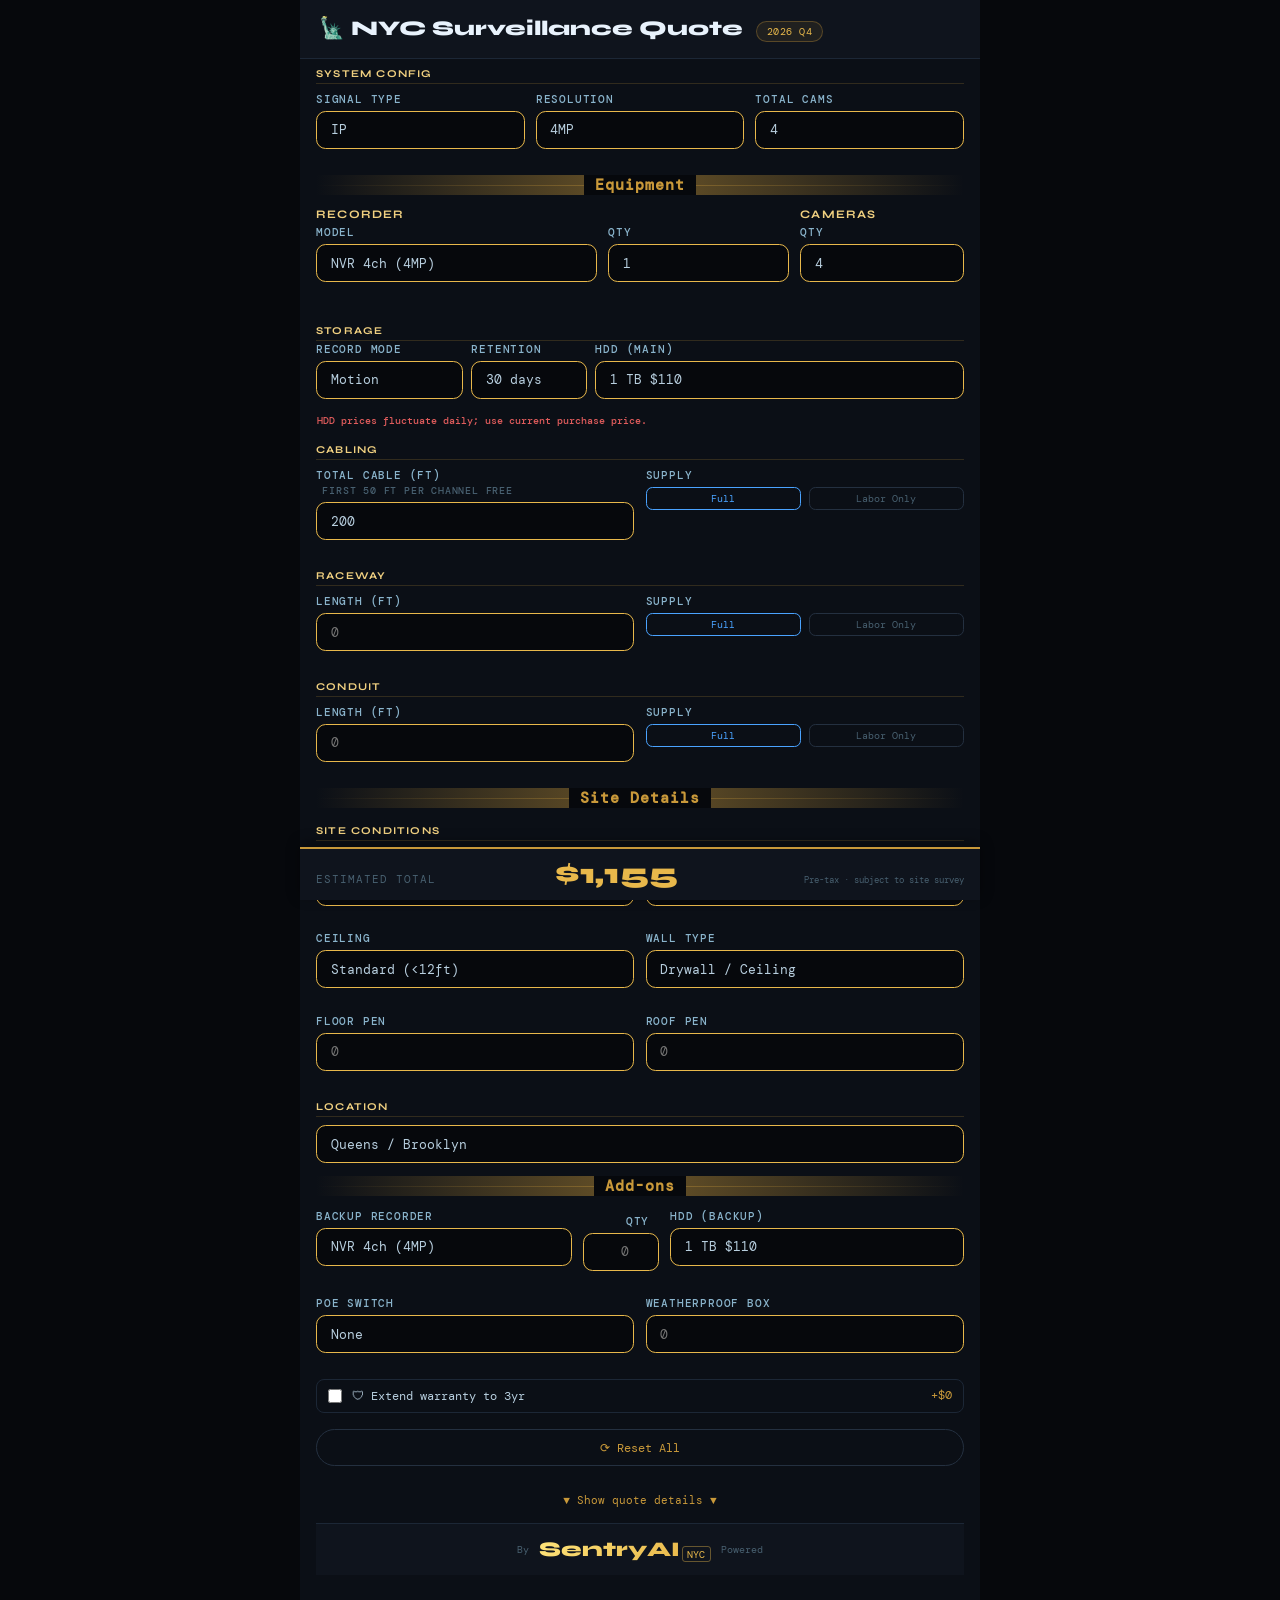
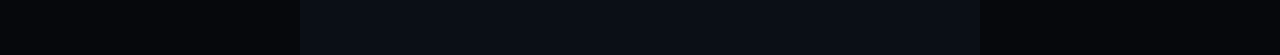
<file: camquote/en.html>
<!DOCTYPE html>
<html lang="zh">
<head>
<meta charset="UTF-8">
<meta name="viewport" content="width=device-width, initial-scale=1.0, user-scalable=yes">
<title>NYC Surveillance Installation Quote</title>
<link href="https://fonts.googleapis.com/css2?family=DM+Mono:ital,wght@0,400;0,500;1,400&family=Syne:wght@700;800&display=swap" rel="stylesheet">
<style>
*,*::before,*::after{margin:0;padding:0;box-sizing:border-box}
:root{
  --bg:#06080c;--s0:#0b0f16;--s1:#0f141d;--s2:#141b26;
  --border:#1c2736;--bdr2:#243040;
  --gold:#c9993a;--goldbr:#e8b84b;
  --blue:#4aa3ff; --bluebr:#6fb9ff;
  --text:#b8cfdf;--muted:#486070;--dim:#253545;
  --green:#5bc98a;--red:#e05c5c;
  --mono:'DM Mono',monospace;--head:'Syne',sans-serif;
}
body{background:var(--bg);color:var(--text);font-family:var(--mono);min-height:100vh;padding:0;margin:0}
.shell{max-width:680px;margin:0 auto;background:var(--s0);min-height:100vh;display:flex;flex-direction:column;position:relative}
.hdr{background:var(--s1);padding:1rem 1.2rem;border-bottom:1px solid var(--border);display:flex;align-items:baseline;gap:0.8rem;flex-wrap:wrap;position:sticky;top:0;z-index:10}
.hdr-title{font-family:var(--head);font-size:1.3rem;font-weight:800;color:#e8f2fc}
.tag{font-size:.6rem;padding:.18rem .6rem;border-radius:20px;background:#c9993a18;border:.5px solid #c9993a55;color:var(--goldbr);letter-spacing:.5px}
.main{padding:0 1rem 80px 1rem;flex:1}
.slabel{font-family:var(--head);font-size:.65rem;font-weight:700;text-transform:uppercase;letter-spacing:1.2px;color:#f0d080;margin:1rem 0 .5rem;padding-bottom:.2rem;border-bottom:1px solid #c9993a33}
.slabel:first-child{margin-top:.5rem}
.field{margin-bottom:.8rem}
.field>span{display:block;font-size:.68rem;color:#8ab4cc;text-transform:uppercase;letter-spacing:.8px;margin-bottom:.3rem;font-weight:500}
select,input[type=number],input[type=text]{width:100%;background:var(--bg);border:1px solid var(--goldbr);border-radius:.6rem;padding:.6rem .85rem;font-size:.83rem;font-family:var(--mono);color:var(--text);appearance:none}
select:focus,input:focus{outline:none;border-color:var(--gold)}
.hint{font-size:.62rem;color:var(--muted);margin-top:.2rem;line-height:1.4}
.hint-inline{font-size:.62rem;color:var(--muted);margin-left:.4rem;vertical-align:middle;display:inline-block;}
.hint-warn{font-size:.62rem;color:#c9993a;margin-top:.2rem}
.hint-alert{font-size:.62rem;color:var(--red);margin-top:.2rem;font-weight:500}
.field-row2{display:grid;grid-template-columns:1fr 1fr;gap:.7rem;margin-bottom:.8rem}
/* three-column rows for compact groups */
.field-row3{display:grid;grid-template-columns:1fr 1fr 1fr;gap:.7rem;margin-bottom:.8rem}
.field-row4{display:grid;grid-template-columns:1fr 1fr 1fr;gap:.7rem;margin-bottom:.8rem}
.field-row-compact{display:grid;grid-template-columns:1.4fr 0.8fr 1fr;gap:.7rem;margin-bottom:.8rem}
.field-row-section{display:grid;grid-template-columns:1fr 1fr;gap:.7rem;margin-bottom:.25rem}
.section-title{display:block;font-family:var(--head);font-size:.72rem;font-weight:700;text-transform:uppercase;letter-spacing:1.2px;color:#f0d080}
.section-divider{height:1px;margin:.3rem 0 1rem;background:linear-gradient(90deg,transparent,rgba(201,153,58,.5),transparent);position:relative}
.section-divider::before{content:'⋯';position:absolute;top:-.55rem;left:50%;transform:translateX(-50%);color:var(--gold);background:var(--bg);padding:0 .3rem;font-size:.8rem}
.section-divider.section-divider-label{height:auto;margin:.8rem 0;display:flex;justify-content:center;align-items:center;position:relative;color:var(--gold);font-size:.92rem;font-weight:700;letter-spacing:1px;}
.section-divider.section-divider-label::before{content:none}
.section-divider.section-divider-label::after{content:'';position:absolute;left:0;right:0;top:50%;height:1px;background:linear-gradient(90deg,transparent,rgba(201,153,58,.4),transparent);z-index:0}
.section-divider.section-divider-label span{position:relative;z-index:1;padding:0 .7rem;background:var(--bg);}
.checks{display:flex;flex-direction:column;gap:.5rem}
.chk{display:flex;align-items:center;gap:.6rem;font-size:.78rem;color:var(--text);cursor:pointer;padding:.5rem .7rem;border-radius:.5rem;border:1px solid var(--border)}
.chk:hover{border-color:var(--bdr2)}
.chk input{accent-color:var(--goldbr);width:14px;height:14px}
.chk-price{margin-left:auto;color:var(--gold);font-size:.72rem}
.warehouse-extra{display:none;background:var(--s2);border:1px solid var(--border);border-radius:.7rem;padding:.7rem .8rem;margin-bottom:.8rem}
.warehouse-extra.show{display:block}
.btn-reset{width:100%;margin:1rem 0 1.2rem;padding:.6rem;background:transparent;border:1px solid var(--bdr2);border-radius:2rem;color:var(--gold);font-family:var(--mono);font-size:.75rem;cursor:pointer}
.btn-reset:hover{border-color:var(--goldbr);background:#c9993a0d}
.price-bar{position:fixed;bottom:0;left:0;right:0;max-width:680px;margin:0 auto;background:var(--s1);border-top:2px solid var(--gold);padding:0.7rem 1rem;display:flex;justify-content:space-between;align-items:baseline;z-index:20;box-shadow:0 -4px 12px rgba(0,0,0,0.4)}
.total-lbl{font-size:.7rem;color:var(--muted);letter-spacing:1px;text-transform:uppercase}
.total-num{font-family:var(--head);font-size:1.8rem;font-weight:800;color:var(--goldbr);line-height:1}
.total-note{font-size:.55rem;color:var(--muted);margin-left:.5rem}
.breakdown{margin-top:.5rem;width:100%;border-collapse:collapse;background:var(--s2);border-radius:.8rem;overflow:hidden}
.br-head td{font-family:var(--head);font-size:.6rem;font-weight:700;text-transform:uppercase;letter-spacing:1px;color:var(--gold);padding:.6rem 0 .2rem;border-bottom:1px solid var(--bdr2)}
.br-row td{padding:.35rem 0;border-bottom:1px solid var(--border);font-size:.75rem}
.br-label{color:var(--muted)}
.br-amt{text-align:right;font-weight:500;color:var(--text)}
.br-amt.zero{color:var(--dim)}
.br-amt.accent{color:var(--goldbr)}
.br-sub td{padding:.5rem 0;border-top:1px solid var(--bdr2);font-size:.78rem;font-weight:500}
.est-box{background:var(--s2);border:1px solid var(--border);border-radius:.8rem;padding:.8rem;margin:1rem 0}
.est-item{display:flex;justify-content:space-between;align-items:baseline;margin-bottom:.4rem}
.est-lbl{font-size:.65rem;color:var(--muted)}
.est-val{font-size:.9rem;color:var(--goldbr);font-weight:500}
.logo-footer{border-top:1px solid var(--border);padding:.8rem;background:var(--s1);display:flex;justify-content:center;align-items:center;gap:.6rem;margin-top:1rem}
.logo-by,.logo-provide{font-size:.65rem;color:var(--muted)}
.sentryai-wordmark{display:inline-flex;align-items:flex-end}
.s-sentry{font-family:'Syne',sans-serif;font-weight:800;font-size:1.3rem;background:linear-gradient(130deg,#ffe47a,#e8b84b);-webkit-background-clip:text;-webkit-text-fill-color:transparent}
.s-ai{font-family:var(--mono);font-size:.6rem;color:var(--goldbr);margin-left:.1rem;border:.5px solid #e8b84b66;border-radius:3px;padding:.02rem .3rem}
.footnote{background:var(--bg);border-top:1px solid var(--border);padding:.5rem;font-size:.55rem;color:var(--muted);text-align:center}
.detail-toggle{text-align:center;margin:0.5rem 0;cursor:pointer;color:var(--gold);font-size:.7rem}
.detail-collapse{display:none}
.red-warning{color:var(--red);font-size:.65rem;margin-top:.3rem;font-weight:500}
.supply-select{display:flex;gap:.5rem;margin-top:.3rem}
.supply-option{flex:1;text-align:center;padding:.25rem;border-radius:.4rem;border:1px solid var(--bdr2);font-size:.65rem;cursor:pointer;background:transparent;color:var(--muted)}
.supply-option.active{border-color:var(--blue);background:transparent;color:var(--blue)}
</style>
</head>
<body>
<div class="shell">
<header class="hdr">
  <span class="hdr-title">🗽 NYC Surveillance Quote</span>
  <span class="tag" id="tagDate"></span>
</header>

<div class="main">
  <!-- System settings -->
  <div class="slabel">System Config</div>
  <div class="field-row4">
    <div class="field">
      <span>Signal Type</span>
      <select id="camType">
        <option value="ip">IP</option>
        <option value="coax">Coax</option>
      </select>
    </div>
    <div class="field">
      <span>Resolution</span>
      <select id="resolution">
        <option value="2mp">2MP</option>
        <option value="4mp" selected>4MP</option>
        <option value="8mp">8MP</option>
      </select>
    </div>
    <div class="field">
      <span>Total Cams</span>
      <input type="number" id="camCount" min="0" max="256" value="4">
    </div>
  </div>
  <div class="section-divider section-divider-label"><span>Equipment</span></div>

  <!-- Recorder / Cameras -->
  <div class="field-row-section" style="grid-template-columns:1.3fr 0.45fr; align-items:center; gap:.7rem;">
    <div class="section-title">Recorder</div>
    <div class="section-title">Cameras</div>
  </div>
  <div class="field-row2" style="grid-template-columns:1.3fr 0.45fr; margin-bottom:.2rem;">
    <div class="field">
      <div class="field-row-compact" style="grid-template-columns:0.7fr 0.45fr;">
        <div class="field">
          <span>Model</span>
          <select id="recorderModel"></select>
        </div>
        <div class="field" style="align-self:flex-end;">
          <span style="white-space:nowrap;">Qty</span>
          <input type="number" id="recorderQtyMain" min="0" max="1" value="1" step="1">
        </div>
      </div>
    </div>
    <div class="field">
      <span>Qty</span>
      <input type="number" id="cameraBuyQty" min="0" max="256" value="4" step="1">
    </div>
  </div>

  <!-- Storage -->
  <div class="slabel" style="margin:.1rem 0 .05rem">Storage</div>
  <div class="field-row3" style="grid-template-columns:0.7fr 0.55fr 1.75fr; gap:.5rem;">
    <div class="field">
      <span>Record Mode</span>
      <select id="recordMode">
        <option value="motion" selected>Motion</option>
        <option value="continuous">Continuous</option>
      </select>
    </div>
    <div class="field">
      <span>Retention</span>
      <select id="retainDays">
        <option value="15">15 days</option>
        <option value="30" selected>30 days</option>
        <option value="60">60 days</option>
      </select>
    </div>
    <div class="field">
      <span>HDD (main)</span>
      <select id="hdd"></select>
    </div>
  </div>
  <div class="red-warning" style="margin:-0.65rem .05rem .35rem .05rem;">HDD prices fluctuate daily; use current purchase price.</div>

  <!-- Cabling -->
  <div class="slabel">Cabling</div>
  <div class="field-row2">
    <div class="field">
      <span>Total Cable (ft)<span class="hint-inline" id="cableHint">First 50 ft per channel free</span></span>
      <input type="number" id="totalCableFt" min="0" value="200" step="10">
    </div>
    <div class="field">
      <span>Supply</span>
      <div class="supply-select" id="cableSupplyGroup">
        <div class="supply-option active" data-cable="full">Full</div>
        <div class="supply-option" data-cable="self">Labor Only</div>
      </div>
    </div>
  </div>

  <!-- Raceway -->
  <div class="slabel">Raceway</div>
  <div class="field-row2">
    <div class="field">
      <span>Length (ft)</span>
      <input type="number" id="mouldingFt" min="0" value="" placeholder="0" step="10">
    </div>
    <div class="field">
      <span>Supply</span>
      <div class="supply-select" id="mouldSupplyGroup">
        <div class="supply-option active" data-mould="full">Full</div>
        <div class="supply-option" data-mould="self">Labor Only</div>
      </div>
    </div>
  </div>

  <!-- Conduit -->
  <div class="slabel">Conduit</div>
  <div class="field-row2">
    <div class="field">
      <span>Length (ft)</span>
      <input type="number" id="pipeFt" min="0" value="" placeholder="0" step="10">
    </div>
    <div class="field">
      <span>Supply</span>
      <div class="supply-select" id="pipeSupplyGroup">
        <div class="supply-option active" data-pipe="full">Full</div>
        <div class="supply-option" data-pipe="self">Labor Only</div>
      </div>
    </div>
  </div>
  <div class="section-divider section-divider-label"><span>Site Details</span></div>

  <!-- Site Conditions -->
  <div class="slabel">Site Conditions</div>
  <div class="field-row2">
    <div class="field">
      <span>Location Type</span>
      <select id="siteType">
        <option value="house">House / Shop</option>
        <option value="apartment">Apt Building</option>
        <option value="office">Office</option>
        <option value="warehouse">Warehouse / Plant</option>
      </select>
    </div>
    <div class="field">
      <span>Site Status</span>
      <select id="siteStatus">
        <option value="0.9">Renovation</option>
        <option value="1.0" selected>Finished</option>
        <option value="1.1">Occupied</option>
        <option value="1.2">Open</option>
      </select>
    </div>
  </div>
  <div class="warehouse-extra" id="warehouseExtra">
    <div class="field" style="margin-bottom:0">
      <span>Racks / Obstacles</span>
      <select id="rackFactor">
        <option value="1.0">No racks / open</option>
        <option value="1.2">With racks / obstacles</option>
      </select>
    </div>
  </div>
  <div class="field-row2">
    <div class="field">
      <span>Ceiling</span>
      <select id="ceilHeight">
        <option value="0">Standard (<12ft)</option>
        <option value="300">Mid-high (12–17ft) +$300</option>
        <option value="lift">High (>17ft) consult</option>
      </select>
    </div>
    <div class="field">
      <span>Wall Type</span>
      <select id="wallType">
        <option value="soft">Drywall / Ceiling</option>
        <option value="tile">Tile wall +$50/cam</option>
        <option value="hard">Concrete/Metal +$30/cam</option>
        <option value="siding">Siding</option>
      </select>
    </div>
  </div>
  <div class="field" id="sidingField" style="display:none">
    <span>Siding length (ft)</span>
    <input type="number" id="sidingFt" min="0" value="" placeholder="0" step="10">
    <div class="hint">$0.5 / ft</div>
  </div>
  <!-- Penetrations -->
  <div class="field-row2">
    <div class="field">
      <span>Floor pen</span>
      <input type="number" id="floorPen" min="0" value="" placeholder="0" step="1">
    </div>
    <div class="field">
      <span>Roof pen</span>
      <input type="number" id="roofPen" min="0" value="" placeholder="0" step="1">
    </div>
  </div>
  <div class="hint-alert" id="liftHint" style="display:none">⚠ Requires lift truck, from $2,000 — call to confirm</div>

  <!-- Location -->
  <div class="slabel">Location</div>
  <div class="field">
    <select id="borough">
      <option value="0">Queens / Brooklyn</option>
      <option value="20">Staten Island / Bronx +$20</option>
      <option value="100">Manhattan +$100</option>
      <option value="50">25–50 mi +$50</option>
      <option value="150">50+ mi +$150</option>
    </select>
  </div>

  <div class="section-divider section-divider-label"><span>Add-ons</span></div>
  <div class="field-row-compact" style="grid-template-columns:1.35fr 0.4fr 1.55fr;">
    <div class="field">
      <span>Backup Recorder</span>
      <select id="recorderModel2"></select>
    </div>
    <div class="field" style="text-align:right;">
      <span style="display:inline-block;transform:translateX(-0.9em);">Qty</span>
      <input type="number" id="recorderQty2" min="0" max="1" value="" placeholder="0" step="1" style="text-align:right;">
    </div>
    <div class="field">
      <span>HDD (backup)</span>
      <select id="hdd2"></select>
    </div>
  </div>
  <div class="field-row2">
    <div class="field">
      <span>PoE Switch</span>
      <select id="poeSwitch">
        <option value="0">None</option>
        <option value="65">4 port $65</option>
        <option value="95">8 port $95</option>
        <option value="145">16 port $145</option>
      </select>
    </div>
    <div class="field">
      <span>Weatherproof Box</span>
      <input type="number" id="weatherBox" min="0" value="" placeholder="0" step="1">
    </div>
  </div>
  <div class="checks">
    <label class="chk">
      <input type="checkbox" id="chkWarranty">
      🛡 Extend warranty to 3yr
      <span class="chk-price" id="warrantyPrice">~50% of recorder total</span>
    </label>
  </div>

  <button class="btn-reset" id="btnReset">⟳ Reset All</button>

  <!-- Estimate details -->
  <div class="detail-toggle" id="toggleDetail">▼ Show quote details ▼</div>
  <div id="detailPanel" class="detail-collapse">
    <table class="breakdown">
      <tr class="br-head"><td colspan="2">Equipment</td></tr>
      <tr class="br-row"><td class="br-label">Recorder<span id="lblRec"></span></td><td class="br-amt" id="valRec">—</td></tr>
       <tr class="br-row" id="rowRec2" style="display:none"><td class="br-label">Backup Recorder<span id="lblRec2"></span></td><td class="br-amt" id="valRec2">—</td></tr>
      <tr class="br-row"><td class="br-label">Cameras<span id="lblCam"></span></td><td class="br-amt" id="valCam">—</td></tr>
      <tr class="br-row"><td class="br-label">HDD<span id="lblHdd"></span></td><td class="br-amt" id="valHdd">—</td></tr>
      <tr class="br-row" id="rowHdd2" style="display:none"><td class="br-label">Backup HDD<span id="lblHdd2"></span></td><td class="br-amt" id="valHdd2">—</td></tr>
      <tr class="br-sub"><td class="br-label">Equip. Subtotal</td><td class="br-amt accent" id="valEquipSub">—</td></tr>
      <tr class="br-head"><td colspan="2">Labor</td></tr>
      <tr class="br-row"><td class="br-label">Base labor</td><td class="br-amt" id="valBase">—</td></tr>
      <tr class="br-row"><td class="br-label"><span id="lblCamCount">0</span> cams × $95</td><td class="br-amt" id="valLaborBase">—</td></tr>
      <tr class="br-row" id="rowLaborAdj"><td class="br-label">Site factor</td><td class="br-amt" id="valLaborAdj">—</td></tr>
      <tr class="br-row" id="rowEstDays"><td class="br-label">Hours</td><td class="br-amt" id="valEstDays">—</td></tr>
      <tr class="br-row" id="rowWall"><td class="br-label">Wall surcharge</td><td class="br-amt" id="valWall">—</td></tr>
      <tr class="br-row" id="rowCeil"><td class="br-label">Ceiling surcharge</td><td class="br-amt" id="valCeil">—</td></tr>
      <tr class="br-head"><td colspan="2">Cabling extras</td></tr>
      <tr class="br-row" id="rowOverrun"><td class="br-label">Cable overrun</td><td class="br-amt" id="valOverrun">—</td></tr>
      <tr class="br-row" id="rowMoulding"><td class="br-label">Raceway</td><td class="br-amt" id="valMoulding">—</td></tr>
      <tr class="br-row" id="rowPipe"><td class="br-label">Conduit</td><td class="br-amt" id="valPipe">—</td></tr>
      <tr class="br-row" id="rowSiding"><td class="br-label">Siding</td><td class="br-amt" id="valSiding">—</td></tr>
      <tr class="br-row" id="rowFloorPen"><td class="br-label">Floor pen</td><td class="br-amt" id="valFloorPen">—</td></tr>
      <tr class="br-row" id="rowRoofPen" style="display:none"><td class="br-label">Roof pen</td><td class="br-amt" id="valRoofPen">—</td></tr>
      <tr class="br-head"><td colspan="2">Add-ons</td></tr>
      <tr class="br-row" id="rowPoe"><td class="br-label">PoE Switch</td><td class="br-amt" id="valPoe">—</td></tr>
      <tr class="br-row" id="rowWeather"><td class="br-label">Weatherproof Box</td><td class="br-amt" id="valWeather">—</td></tr>
      <tr class="br-row" id="rowWarranty"><td class="br-label">3yr warranty</td><td class="br-amt" id="valWarranty">—</td></tr>
      <tr class="br-head"><td colspan="2">Location surcharge</td></tr>
      <tr class="br-row" id="rowBorough"><td class="br-label" id="lblBorough">—</td><td class="br-amt" id="valBorough">—</td></tr>
    </table>
  </div>

  <div class="logo-footer"><span class="logo-by">By</span><div class="sentryai-wordmark"><span class="s-sentry">SentryAI</span><span class="s-ai">NYC</span></div><span class="logo-provide">Powered</span></div>
</div>

<!-- Bottom total bar -->
<div class="price-bar">
  <span class="total-lbl">Estimated Total</span>
  <span class="total-num" id="totalPrice">$0</span>
  <span class="total-note">Pre-tax · subject to site survey</span>
</div>
</div>

<script>
// ── Price table ──────────────────────────────────────────────────────────────
// Keys are the SECOND column; parsed by parts[1]
var PRICES = {
  ip_2mp:    75,
  ip_4mp:    105,
  ip_8mp:    165,
  coax_2mp:  60,
  coax_4mp:  85,
  coax_8mp:  130,
  // per-resolution recorder pricing (NVR / DVR) — channel x resolution
  nvr_4ch_2mp: 75,
  nvr_4ch_4mp: 95,
  nvr_4ch_8mp: 130,
  nvr_8ch_2mp: 130,
  nvr_8ch_4mp: 165,
  nvr_8ch_8mp: 220,
  nvr_16ch_2mp:210,
  nvr_16ch_4mp:265,
  nvr_16ch_8mp:350,
  nvr_32ch_2mp:340,
  nvr_32ch_4mp:420,
  nvr_32ch_8mp:520,
  dvr_4ch_2mp: 70,
  dvr_4ch_4mp: 85,
  dvr_4ch_8mp: 120,
  dvr_8ch_2mp: 115,
  dvr_8ch_4mp: 140,
  dvr_8ch_8mp: 190,
  dvr_16ch_2mp:185,
  dvr_16ch_4mp:230,
  dvr_16ch_8mp:300,
  dvr_32ch_2mp:305,
  dvr_32ch_4mp:380,
  dvr_32ch_8mp:450,
  nvr_4ch:   95,
  nvr_8ch:   165,
  nvr_16ch:  265,
  nvr_32ch:  420,
  dvr_4ch:   85,
  dvr_8ch:   140,
  dvr_16ch:  230,
  dvr_32ch:  380,
  hdd_1t:    110,
  hdd_2t:    130,
  hdd_4t:    220,
  hdd_6t:    260,
  hdd_8t:    310,
  hdd_16t:   620,
  hdd_32t:   890,
  hdd_64t:   1650,
  hdd_128t:  2900,
  roof_pen:  100,
  base_fee:  150,
  labor_per_cam: 95,
  weather_box:   65,
  floor_pen:     250,
  // FIX: keys now match exactly what pr() looks up
  overrun_full:  1.5,
  overrun_self:  1.2,
  mould_full:    6,
  mould_self:    3,
  pipe_full:     12.5,
  pipe_self:     10,
  siding_ft:     0.5,
  wall_tile:     50,
  wall_hard:     30,
  ceil_high:     300
};

function pr(key){ return PRICES[key] || 0; }
function fmt(n){ return '$' + Math.round(n).toLocaleString(); }
function $(id){ return document.getElementById(id); }
function show(id, v){ var e=$(id); if(e) e.style.display = v ? '' : 'none'; }

// ── Recorder channel options (4/8/16/32) and per-resolution pricing handled in PRICES
var REC_CHANNELS = [4,8,16,32];
var HDD_OPTIONS = [
  {key:'hdd_no',   tb:0,   label:'No HDD / customer provides'},
  {key:'hdd_1t',   tb:1,   label:'1 TB'},
  {key:'hdd_2t',   tb:2,   label:'2 TB'},
  {key:'hdd_4t',   tb:4,   label:'4 TB'},
  {key:'hdd_6t',   tb:6,   label:'6 TB'},
  {key:'hdd_8t',   tb:8,   label:'8 TB'},
  {key:'hdd_16t',  tb:16,  label:'16 TB (8TB×2)'},
  {key:'hdd_32t',  tb:32,  label:'32 TB (NAS)'},
  {key:'hdd_64t',  tb:64,  label:'64 TB (NAS)'},

  {key:'hdd_128t', tb:128, label:'128 TB (NAS)'}
];

var cableSupply = 'full';
var mouldSupply = 'full';
var pipeSupply  = 'full';
var cameraBuyEdited = false;
var recorderModelEdited = false;

// ── Populate selects ─────────────────────────────────────────────────────────
function populateRecorderSelect(){
  var type = $('camType').value;
  var res  = $('resolution').value;
  var kind = (type === 'ip' ? 'nvr' : 'dvr');
  var sel1 = $('recorderModel');
  var sel2 = $('recorderModel2');
  var prev1 = sel1.value, prev2 = sel2 ? sel2.value : null;
  sel1.innerHTML = '';
  if(sel2) sel2.innerHTML = '';
  for(var i = 0; i < REC_CHANNELS.length; i++){
    var ch = REC_CHANNELS[i];
    var key = kind + '_' + ch + 'ch_' + res;
    var label = (kind === 'nvr' ? 'NVR ' : 'DVR ') + ch + 'ch (' + (res === '2mp' ? '2MP' : res === '4mp' ? '4MP' : '8MP') + ')';
    var opt = document.createElement('option');
    opt.value = key;
    opt.textContent = label;
    sel1.appendChild(opt);
    if(sel2){
      var opt2 = opt.cloneNode(true);
      sel2.appendChild(opt2);
    }
  }
  if(prev1 && Array.from(sel1.options).some(function(o){ return o.value === prev1; })) sel1.value = prev1;
  if(prev2 && sel2 && Array.from(sel2.options).some(function(o){ return o.value === prev2; })) sel2.value = prev2;
}

function buildHddSelect(){
  var sel = $('hdd');
  var sel2 = $('hdd2');
  sel.innerHTML = '';
  if(sel2) sel2.innerHTML = '';
  for(var i = 0; i < HDD_OPTIONS.length; i++){
    var opt = document.createElement('option');
    opt.value = HDD_OPTIONS[i].key;
    opt.textContent = HDD_OPTIONS[i].label + ' $' + pr(HDD_OPTIONS[i].key);
    sel.appendChild(opt);
    if(sel2){
      var opt2 = opt.cloneNode(true);
      sel2.appendChild(opt2);
    }
  }
}

function calcNeededTB(n, res, mode, days){
 var kbps = {'2mp':1000, '4mp':2000, '8mp':4000}[res] || 2000;
 var ratio = (mode === 'motion' ? 0.3 : 1.0);
 // kbps -> bits -> bytes -> TB
 return n * kbps * 1000 * 86400 * days / 8 / 1000000000000 * ratio;
}

function autoSelectHdd(){
  var n    = Math.max(0, parseInt($('camCount').value) || 0);
  var res  = $('resolution').value;
  var mode = $('recordMode').value;
  var days = parseInt($('retainDays').value) || 30;
  var needed = calcNeededTB(n, res, mode, days);
  var pick = HDD_OPTIONS[0];
  for(var i = 0; i < HDD_OPTIONS.length; i++){
    if(HDD_OPTIONS[i].tb >= needed && HDD_OPTIONS[i].key !== 'hdd_no'){ pick = HDD_OPTIONS[i]; break; }
  }
  buildHddSelect();
  $('hdd').value = pick.key;
  if($('hdd2')) $('hdd2').value = pick.key;
}

function autoSelectRecorderModel(){
  if(recorderModelEdited) return;
  var n = Math.max(0, parseInt($('camCount').value) || 0);
  var sel = $('recorderModel');
  if(!sel || !sel.options.length) return;
  for(var i = 0; i < sel.options.length; i++){
    var match = sel.options[i].value.match(/_(\d+)ch_/);
    var ch = match ? parseInt(match[1], 10) : NaN;
    if(!isNaN(ch) && ch >= Math.max(1, n)){
      sel.value = sel.options[i].value;
      return;
    }
  }
  sel.value = sel.options[sel.options.length - 1].value;
}

function updateCableDefault(){
  var n = Math.max(0, parseInt($('camCount').value) || 0);
  var defLen = n * 50;
  $('totalCableFt').value = defLen;
  $('cableHint').innerHTML = 'First 50 ft per channel free';
}

function estWorkDays(n){
  if(n <= 0) return '0 hrs';
  // 4 cams = 1 day = 8 hours; round up to 0.25-day / 2-hour increments
  var days = n / 4;
  var quarters = Math.ceil(days * 4 - 1e-9);
  var roundedDays = quarters / 4;
  var hours = Math.round(roundedDays * 8);
  return hours + ' hrs';
}

// ── Main compute ─────────────────────────────────────────────────────────────
function compute(){
  var camType = $('camType').value;
  var res     = $('resolution').value;
  var n       = Math.max(0, parseInt($('camCount').value) || 0);

  // Camera purchase
  var camKey  = (camType === 'ip' ? 'ip_' : 'coax_') + res;
  var camUnit = pr(camKey);
  var camBuy  = Math.max(0, parseInt($('cameraBuyQty').value) || 0);
  var camCost = camBuy * camUnit;

  // Recorder purchase (主机 + 备机)
  var recKey1  = $('recorderModel').value;
  var recUnit1 = pr(recKey1);
  var recQty1  = Math.max(0, parseInt($('recorderQtyMain').value) || 0);
  var recCost1 = recQty1 * recUnit1;

  var recKey2  = $('recorderModel2') ? $('recorderModel2').value : null;
  var recUnit2 = recKey2 ? pr(recKey2) : 0;
  var recQty2  = Math.max(0, parseInt($('recorderQty2') ? $('recorderQty2').value : 0) || 0);
  var recCost2 = recQty2 * recUnit2;

  // HDD (主机 + 备机)
  var hddKey  = $('hdd').value;
  var hddUnit = pr(hddKey);
  var hddCost1 = (hddKey === 'hdd_no' ? 0 : hddUnit) * recQty1;
  var hddKey2 = $('hdd2') ? $('hdd2').value : 'hdd_no';
  var hddUnit2 = pr(hddKey2);
  var hddCost2 = (hddKey2 === 'hdd_no' ? 0 : hddUnit2) * recQty2;

  var recCost = recCost1 + recCost2;
  var hddCost = hddCost1 + hddCost2;
  var equipSub = recCost + camCost + hddCost;

  // Add-ons
  var poeFee    = parseFloat($('poeSwitch').value) || 0;
  var weatherN  = Math.max(0, parseInt($('weatherBox').value) || 0);
  var weatherCost = weatherN * pr('weather_box');
  equipSub += poeFee + weatherCost;

  // Labor
  var baseFee   = pr('base_fee');
  var perCam    = pr('labor_per_cam');
  var laborRaw  = baseFee + perCam * n;
  var sceneFac  = {house:1.0, apartment:1.2, office:0.9, warehouse:1.3}[$('siteType').value] || 1.0;
  var statusFac = parseFloat($('siteStatus').value) || 1;
  var rackFac   = ($('siteType').value === 'warehouse' ? parseFloat($('rackFactor').value) || 1 : 1);
  var totalFac  = sceneFac * statusFac * rackFac;
  var laborAdj  = Math.round(laborRaw * totalFac);

  // Wall surcharge
  var wallType = $('wallType').value;
  var wallFee  = (wallType === 'tile' ? pr('wall_tile') * n : wallType === 'hard' ? pr('wall_hard') * n : 0);

  // Ceiling surcharge
  var ceilFee = ($('ceilHeight').value === '300' ? pr('ceil_high') : 0);

  // Siding
  var sidingFt  = (wallType === 'siding' ? Math.max(0, parseFloat($('sidingFt').value) || 0) : 0);
  var sidingFee = sidingFt * pr('siding_ft');

  // Floor penetration — FIX: element now exists in HTML
  var floorPenN   = Math.max(0, parseInt($('floorPen').value) || 0);
  var floorPenFee = floorPenN * pr('floor_pen');

  // Cable overrun — FIX: key names corrected
  var totalCable   = Math.max(0, parseFloat($('totalCableFt').value) || 0);
  var includedCable = n * 50;
  var overrunFt    = Math.max(0, totalCable - includedCable);
  var overrunRate  = (cableSupply === 'self' ? pr('overrun_self') : pr('overrun_full'));
  var overrunCost  = overrunFt * overrunRate;

  // Moulding — FIX: key names corrected
  var mouldFt   = Math.max(0, parseFloat($('mouldingFt').value) || 0);
  var mouldRate = (mouldSupply === 'self' ? pr('mould_self') : pr('mould_full'));
  var mouldCost = mouldFt * mouldRate;

  // Conduit — FIX: key names corrected
  var pipeFt   = Math.max(0, parseFloat($('pipeFt').value) || 0);
  var pipeRate = (pipeSupply === 'self' ? pr('pipe_self') : pr('pipe_full'));
  var pipeCost = pipeFt * pipeRate;

  // Warranty (50% of recorder total)
  var warrantyCost = 0;
  if($('chkWarranty').checked){
    var rawWarranty = (recCost) * 0.5;
    warrantyCost = Math.ceil(rawWarranty / 10) * 10;
  }
  $('warrantyPrice').innerHTML = '+$' + warrantyCost;

  // Borough surcharge
  var boroughFee = parseFloat($('borough').value) || 0;

  // Roof penetration
  var roofPenN = Math.max(0, parseInt($('roofPen').value) || 0);
  var roofPenFee = roofPenN * pr('roof_pen');

  // ── Total ──
  var total = equipSub + laborAdj + wallFee + ceilFee + sidingFee + floorPenFee + roofPenFee + overrunCost + mouldCost + pipeCost + warrantyCost + boroughFee;
  $('totalPrice').textContent = fmt(total);

  // ── Breakdown ──
  function recLabelFromKey(k){ if(!k) return ''; return k.replace('nvr_','NVR ').replace('dvr_','DVR ').replace('ch_','ch ').replace('_4mp',' (4MP)').replace('_8mp',' (8MP)'); }
  var recModelLabel1 = recLabelFromKey(recKey1);
  $('lblRec').innerHTML = ' ' + recModelLabel1 + ' ×' + recQty1 + ' units';
  setAmt('valRec', recCost1);

  if(recQty2 > 0){
    show('rowRec2', true);
    $('lblRec2').innerHTML = ' ' + recLabelFromKey(recKey2) + ' ×' + recQty2 + ' units';
    setAmt('valRec2', recCost2);
  } else show('rowRec2', false);

  $('lblCam').innerHTML = ' ' + camBuy + ' units × ' + camKey.split('_')[1].toUpperCase();
  setAmt('valCam', camCost);

  var hddLabel = null;
  for(var i = 0; i < HDD_OPTIONS.length; i++){ if(HDD_OPTIONS[i].key === hddKey){ hddLabel = HDD_OPTIONS[i]; break; } }
  $('lblHdd').innerHTML = ' ' + (hddLabel ? hddLabel.label : '') + ' ×' + recQty1 + ' units';
  setAmt('valHdd', hddCost1);

  if(recQty2 > 0 && $('hdd2')){
    var hddLabel2 = null;
    for(var j = 0; j < HDD_OPTIONS.length; j++){ if(HDD_OPTIONS[j].key === hddKey2){ hddLabel2 = HDD_OPTIONS[j]; break; } }
    $('lblHdd2').innerHTML = ' ' + (hddLabel2 ? hddLabel2.label : '') + ' ×' + recQty2 + ' units';
    setAmt('valHdd2', hddCost2);
    show('rowHdd2', true);
  } else show('rowHdd2', false);

  $('valEquipSub').textContent = fmt(equipSub);
  setAmt('valBase', baseFee);
  $('lblCamCount').innerHTML = n;
  setAmt('valLaborBase', perCam * n);

  show('rowLaborAdj', Math.abs(totalFac - 1) > 0.01);
  $('valLaborAdj').textContent = '×' + totalFac.toFixed(2);

  show('rowWall', wallFee > 0);
  if(wallFee > 0) setAmt('valWall', wallFee, 'accent');

  show('rowCeil', ceilFee > 0);
  if(ceilFee > 0) setAmt('valCeil', ceilFee, 'accent');

  show('rowOverrun', overrunFt > 0);
  if(overrunFt > 0) setAmt('valOverrun', overrunCost);

  show('rowMoulding', mouldFt > 0);
  if(mouldFt > 0) setAmt('valMoulding', mouldCost);

  show('rowPipe', pipeFt > 0);
  if(pipeFt > 0) setAmt('valPipe', pipeCost);

  show('rowSiding', sidingFt > 0);
  if(sidingFt > 0) setAmt('valSiding', sidingFee);

  show('rowFloorPen', floorPenFee > 0);
  if(floorPenFee > 0) setAmt('valFloorPen', floorPenFee, 'accent');

  show('rowRoofPen', roofPenFee > 0);
  if(roofPenFee > 0) setAmt('valRoofPen', roofPenFee, 'accent');

  show('rowPoe', poeFee > 0);
  if(poeFee > 0) setAmt('valPoe', poeFee);

  show('rowWeather', weatherCost > 0);
  if(weatherCost > 0) setAmt('valWeather', weatherCost);

  show('rowWarranty', warrantyCost > 0);
  if(warrantyCost > 0) setAmt('valWarranty', warrantyCost);

  show('rowBorough', boroughFee > 0);
  if(boroughFee > 0){
    var boroughText = $('borough').options[$('borough').selectedIndex].text;
    $('lblBorough').innerHTML = boroughText.split('+')[0];
    setAmt('valBorough', boroughFee, 'accent');
  }

  var est = estWorkDays(n);
  if($('estDays')) $('estDays').innerHTML = est;
  if($('valEstDays')){ $('valEstDays').textContent = est; show('rowEstDays', true); }
}

function setAmt(id, val, cls){
  var el = $(id); if(!el) return;
  el.textContent = fmt(Math.abs(val));
  el.className = 'br-amt' + (val === 0 ? ' zero' : '') + (cls ? ' ' + cls : '');
}

// ── Reset ─────────────────────────────────────────────────────────────────────
function resetAll(){
  $('camType').value       = 'ip';
  $('resolution').value    = '4mp';
  $('camCount').value      = '4';
  $('cameraBuyQty').value  = '4';
  $('recorderQtyMain').value   = '1';
  if($('recorderQty2')) $('recorderQty2').value = '';
  if($('recorderModel2')) $('recorderModel2').value = '';
  if($('hdd2')) $('hdd2').value = 'hdd_no';
  $('recordMode').value    = 'motion';
  $('retainDays').value    = '30';
  $('mouldingFt').value    = '';
  $('pipeFt').value        = '';
  $('floorPen').value      = '';
  if($('roofPen')) $('roofPen').value = '';
  $('siteType').value      = 'house';
  $('siteStatus').value    = '1.0';
  $('rackFactor').value    = '1.0';
  $('ceilHeight').value    = '0';
  $('wallType').value      = 'soft';
  $('sidingFt').value      = '';
  $('borough').value       = '0';
  $('poeSwitch').value     = '0';
  $('weatherBox').value    = '';
  $('chkWarranty').checked = false;
  show('sidingField', false);
  show('liftHint', false);
  $('warehouseExtra').classList.remove('show');

  cableSupply = 'full';
  mouldSupply = 'full';
  pipeSupply  = 'full';
  cameraBuyEdited = false;
  recorderModelEdited = false;

  document.querySelectorAll('[data-cable]').forEach(function(el){ el.classList.remove('active'); });
  document.querySelector('[data-cable="full"]').classList.add('active');
  document.querySelectorAll('[data-mould]').forEach(function(el){ el.classList.remove('active'); });
  document.querySelector('[data-mould="full"]').classList.add('active');
  document.querySelectorAll('[data-pipe]').forEach(function(el){ el.classList.remove('active'); });
  document.querySelector('[data-pipe="full"]').classList.add('active');

  populateRecorderSelect();
  buildHddSelect();
  updateCableDefault();
  autoSelectHdd();
  compute();
}

// ── Event handlers ────────────────────────────────────────────────────────────
function onCamCountChange(){
  updateCableDefault();
  if(!cameraBuyEdited){ $('cameraBuyQty').value = $('camCount').value; }
  autoSelectRecorderModel();
  buildHddSelect(); autoSelectHdd(); compute();
}
function onSiteChange(){
  $('warehouseExtra').classList.toggle('show', $('siteType').value === 'warehouse');
  compute();
}
function onWallChange(){ show('sidingField', $('wallType').value === 'siding'); compute(); }
function onCeilChange(){ show('liftHint', $('ceilHeight').value === 'lift'); compute(); }

document.querySelectorAll('[data-cable]').forEach(function(btn){
  btn.addEventListener('click', function(){
    cableSupply = this.getAttribute('data-cable');
    document.querySelectorAll('[data-cable]').forEach(function(b){ b.classList.remove('active'); });
    this.classList.add('active');
    compute();
  });
});
document.querySelectorAll('[data-mould]').forEach(function(btn){
  btn.addEventListener('click', function(){
    mouldSupply = this.getAttribute('data-mould');
    document.querySelectorAll('[data-mould]').forEach(function(b){ b.classList.remove('active'); });
    this.classList.add('active');
    compute();
  });
});
document.querySelectorAll('[data-pipe]').forEach(function(btn){
  btn.addEventListener('click', function(){
    pipeSupply = this.getAttribute('data-pipe');
    document.querySelectorAll('[data-pipe]').forEach(function(b){ b.classList.remove('active'); });
    this.classList.add('active');
    compute();
  });
});

$('camCount').addEventListener('input',   onCamCountChange);
$('camCount').addEventListener('change',  onCamCountChange);
$('cameraBuyQty').addEventListener('input', function(){ cameraBuyEdited = true; compute(); });
$('recorderModel').addEventListener('change', function(){ recorderModelEdited = true; compute(); });
$('recorderModel2') && $('recorderModel2').addEventListener('change', compute);
$('recorderQtyMain').addEventListener('input', compute);
$('recorderQty2') && $('recorderQty2').addEventListener('input', compute);
$('camType').addEventListener('change', function(){ populateRecorderSelect(); autoSelectHdd(); compute(); });
$('resolution').addEventListener('change', function(){ populateRecorderSelect(); autoSelectHdd(); compute(); });
$('recordMode').addEventListener('change', function(){ buildHddSelect(); autoSelectHdd(); compute(); });
$('retainDays').addEventListener('change', function(){ autoSelectHdd(); compute(); });
$('hdd').addEventListener('change', compute);
$('hdd2') && $('hdd2').addEventListener('change', compute);
$('totalCableFt').addEventListener('input', compute);
$('mouldingFt').addEventListener('input', compute);
$('pipeFt').addEventListener('input', compute);
$('floorPen').addEventListener('input', compute);
$('siteType').addEventListener('change', onSiteChange);
$('siteStatus').addEventListener('change', compute);
$('rackFactor').addEventListener('change', compute);
$('ceilHeight').addEventListener('change', onCeilChange);
$('wallType').addEventListener('change', onWallChange);
$('sidingFt').addEventListener('input', compute);
$('borough').addEventListener('change', compute);
$('poeSwitch').addEventListener('change', compute);
$('weatherBox').addEventListener('input', compute);
$('chkWarranty').addEventListener('change', compute);
$('btnReset').addEventListener('click', resetAll);

$('toggleDetail').addEventListener('click', function(){
  var panel = $('detailPanel');
  if(panel.style.display === 'none' || panel.style.display === ''){
    panel.style.display = 'block';
    $('toggleDetail').innerHTML = '▲ Hide quote details ▲';
  } else {
    panel.style.display = 'none';
    $('toggleDetail').innerHTML = '▼ Show quote details ▼';
  }
});

// ── Init ──────────────────────────────────────────────────────────────────────
(function(){
  var d = new Date();
  $('tagDate').textContent = d.getFullYear() + ' Q' + Math.ceil((d.getMonth() + 1) / 3);
  populateRecorderSelect();
  buildHddSelect();
  updateCableDefault();
  autoSelectHdd();
  onSiteChange();
  compute();
  $('detailPanel').style.display = 'none';
})();
</script>
</body>
</html>
</file>
<file: v1/style.css>
* {
    margin: 0;
    padding: 0;
    box-sizing: border-box;
}

body {
    font-family: "Segoe UI", "PingFang SC", "Microsoft YaHei", sans-serif;
    background: #f8fafc;
    padding: 20px;
    color: #334155;
}

.container {
    max-width: 650px;
    margin: 0 auto;
    background: white;
    padding: 30px;
    border-radius: 12px;
    box-shadow: 0 4px 20px rgba(0,0,0,0.08);
}

h1 {
    color: #1e40af;
    text-align: center;
    margin-bottom: 5px;
}

h2 {
    color: #64748b;
    text-align: center;
    font-size: 14px;
    margin-bottom: 25px;
}

h3 {
    font-size: 18px;
    color: #1e293b;
    margin-bottom: 15px;
    font-weight: bold;
}

.system-box {
    background: #ffffff;
    padding: 20px;
    border-radius: 10px;
    margin-bottom: 20px;
    border: 1px solid #e2e8f0;
}

.form-group {
    margin-bottom: 12px;
}

label {
    display: block;
    margin-bottom: 5px;
    font-size: 13px;
    font-weight: 600;
    color: #475569;
}

input, select {
    width: 100%;
    padding: 8px 12px;
    border: 1px solid #cbd5e1;
    border-radius: 6px;
    font-size: 14px;
    outline: none;
}

input:focus, select:focus {
    border-color: #1e40af;
}

.checkbox-group {
    padding: 12px;
    background: #f1f5f9;
    border-radius: 8px;
    margin-bottom: 20px;
    text-align: center;
    font-size: 14px;
}

button {
    width: 100%;
    padding: 14px;
    background: #1e40af;
    color: white;
    border: none;
    border-radius: 8px;
    font-size: 16px;
    font-weight: bold;
    cursor: pointer;
    transition: background 0.2s;
}

button:hover {
    background: #1d4ed8;
}

.result {
    margin-top: 25px;
    padding: 20px;
    background: #fff;
    border: 2px solid #f1f5f9;
    border-radius: 10px;
}

.price-item {
    display: flex;
    justify-content: space-between;
    font-size: 14px;
    border-bottom: 1px solid #f1f5f9;
    padding: 6px 0;
}

.sys-total {
    text-align: right;
    font-weight: bold;
    color: #1e40af;
    margin: 10px 0 20px 0;
    font-size: 16px;
}

.grand-total {
    border-top: 2px solid #1e40af;
    padding-top: 15px;
    font-size: 24px;
    color: #1e40af;
    font-weight: bold;
    text-align: right;
}
</file>
